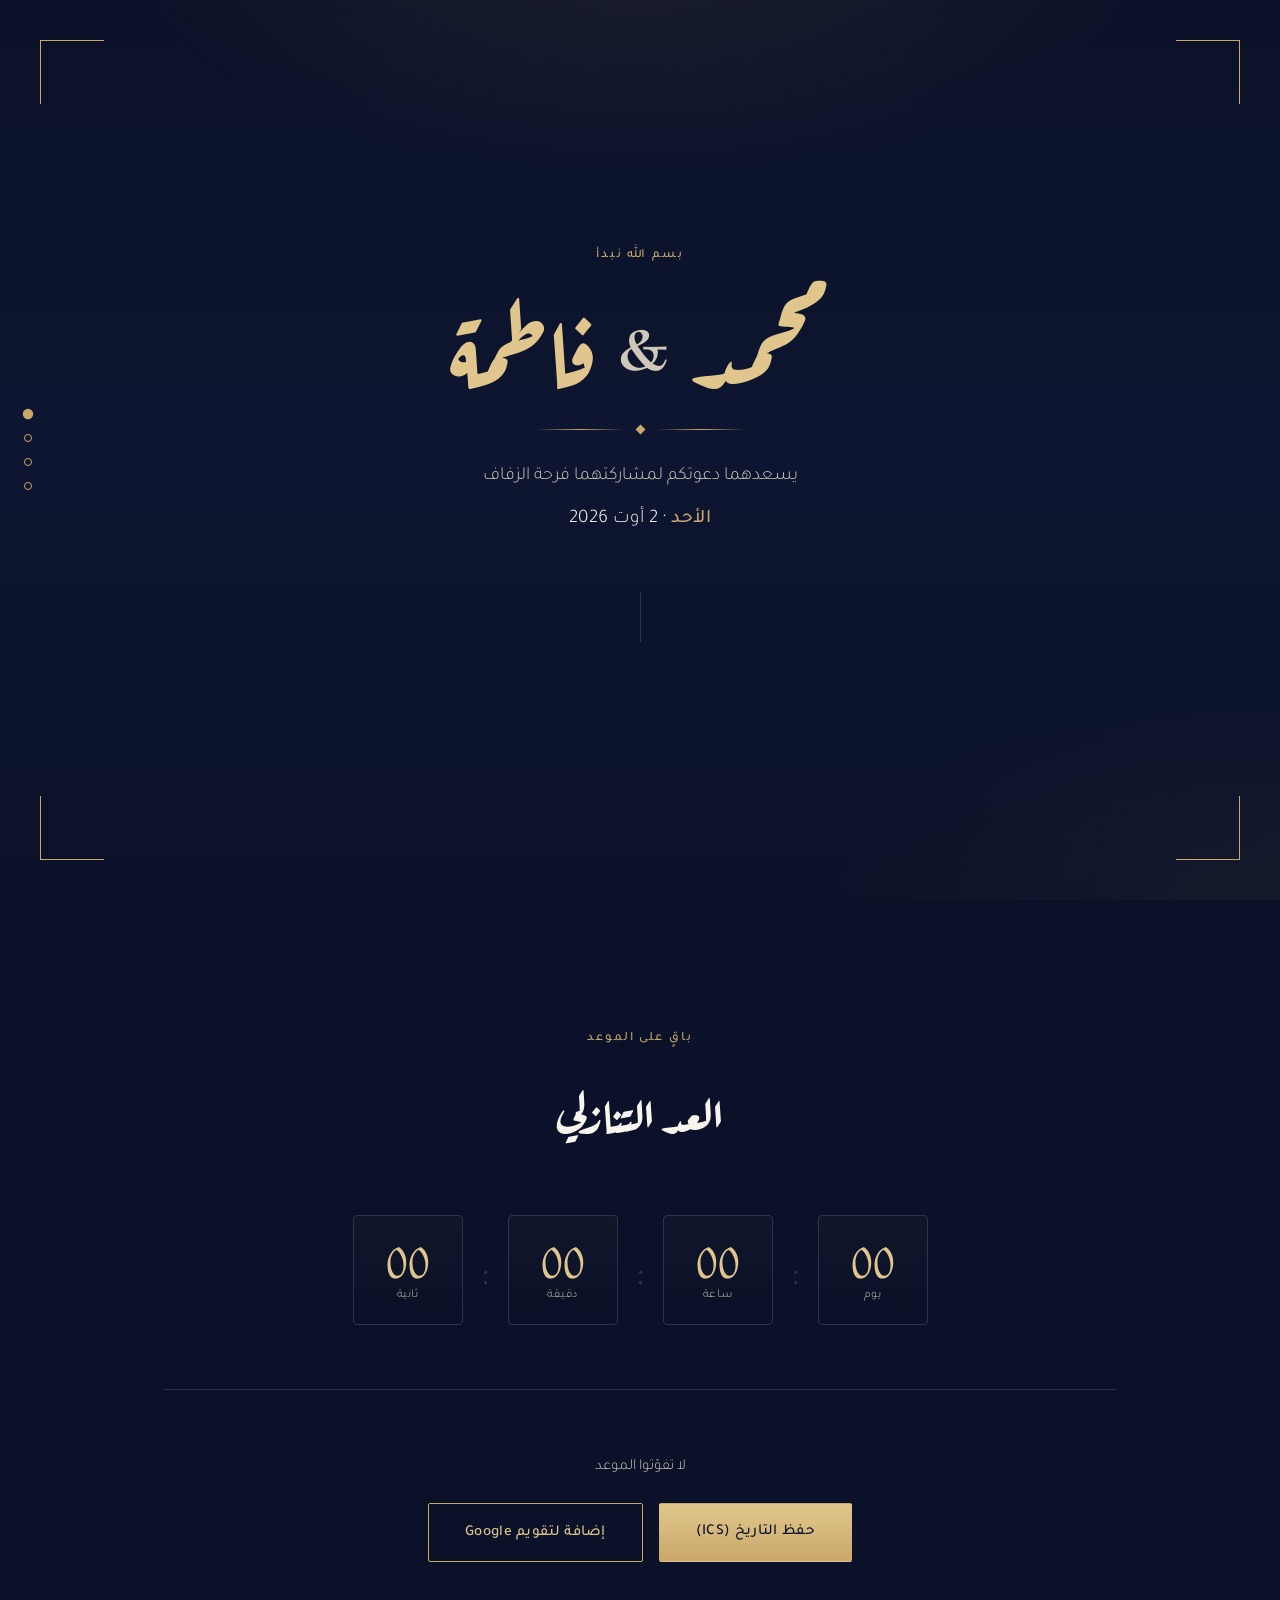
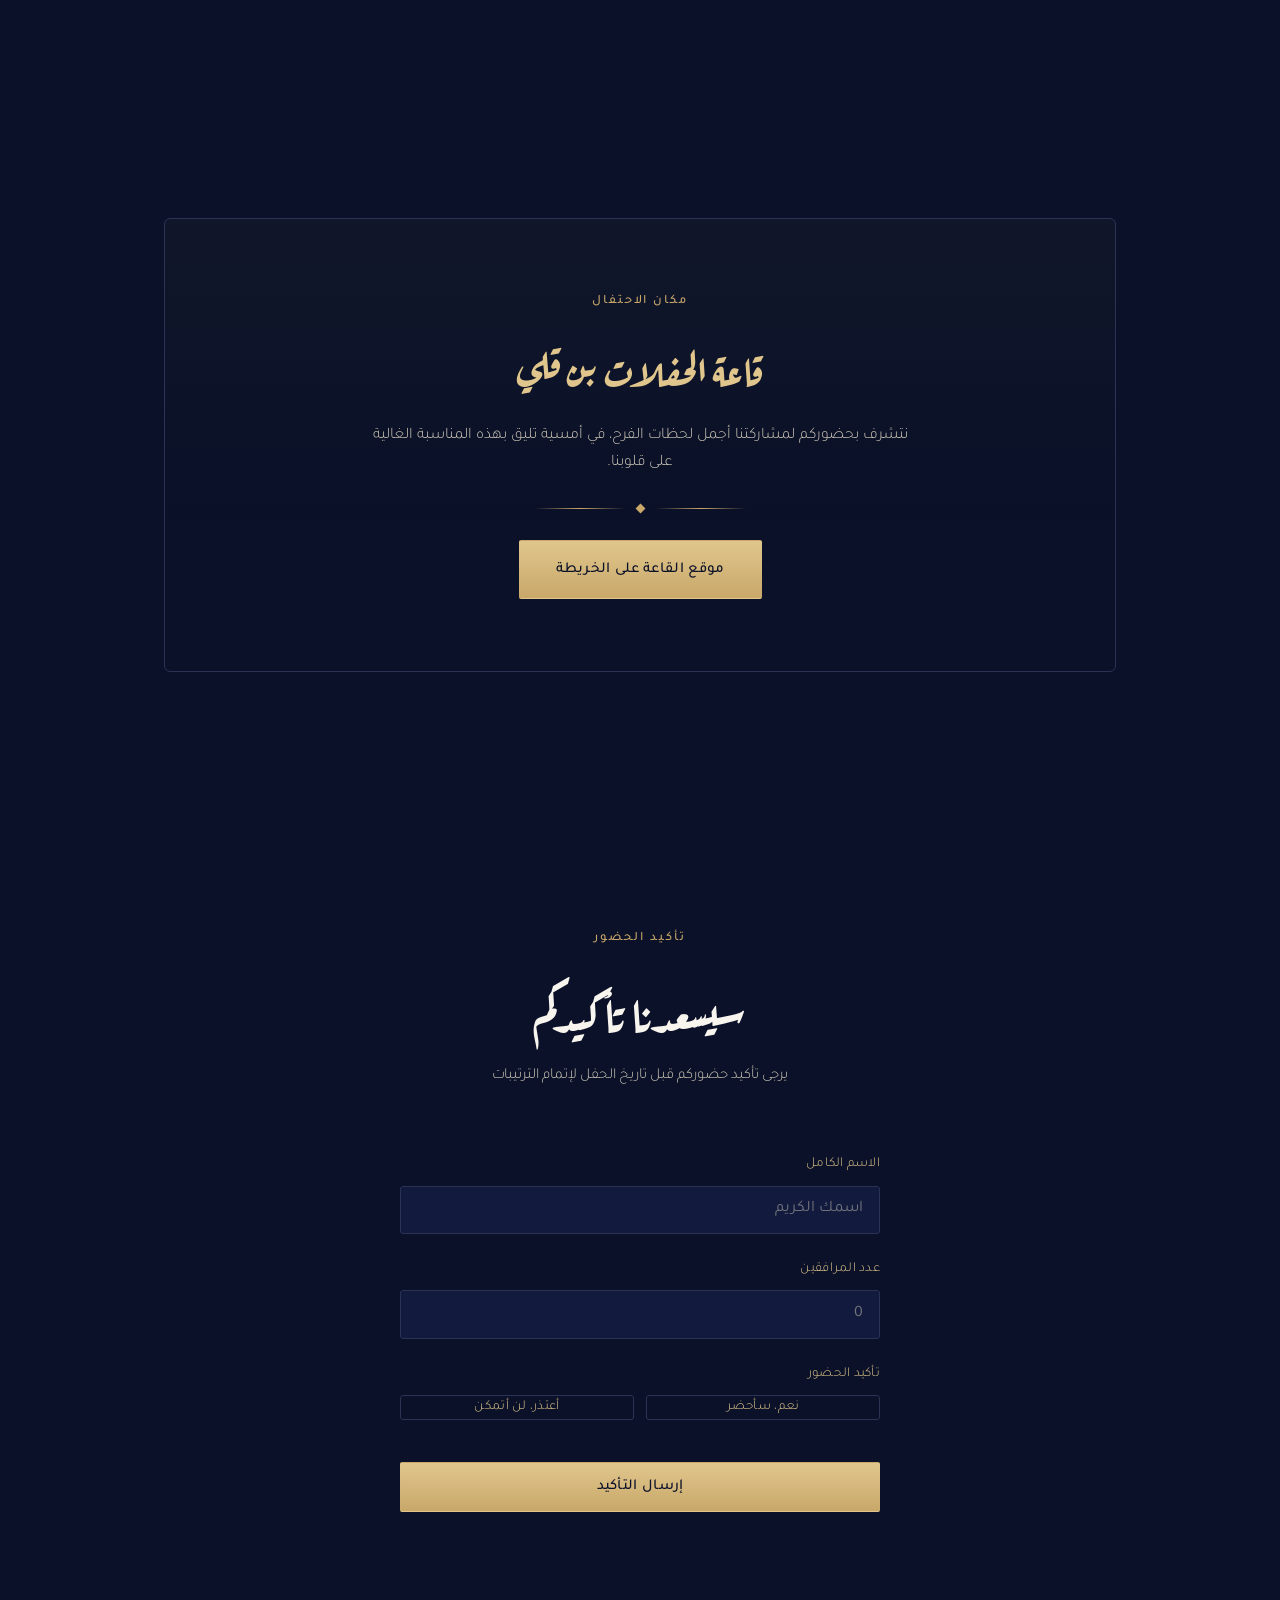
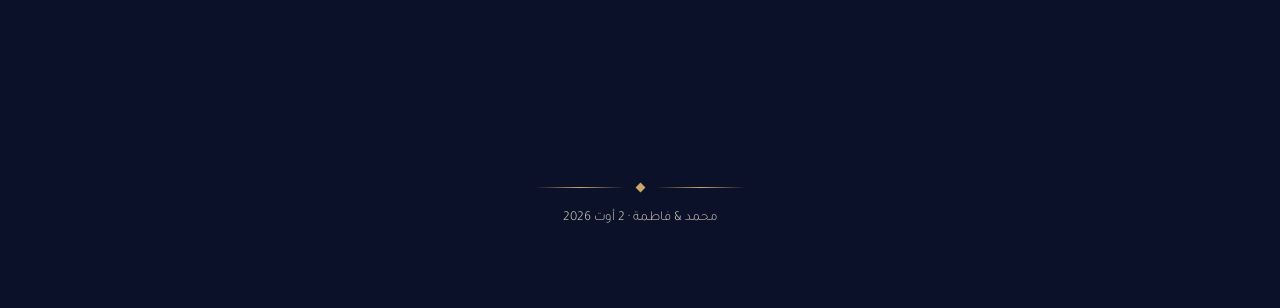
<file: index.html>
<!DOCTYPE html>
<html lang="ar" dir="rtl">
<head>
<meta charset="UTF-8">
<meta name="viewport" content="width=device-width, initial-scale=1.0">
<title>محمد و فاطمة | دعوة زفاف</title>
<meta name="description" content="دعوة حفل زفاف محمد و فاطمة - 2 أوت 2026 - قاعة الحفلات بن قلي">

<!-- Google Fonts: Display serif + clean sans body -->
<link rel="preconnect" href="https://fonts.googleapis.com">
<link rel="preconnect" href="https://fonts.gstatic.com" crossorigin>
<link href="https://fonts.googleapis.com/css2?family=Aref+Ruqaa:wght@400;700&family=Tajawal:wght@300;400;500;700&display=swap" rel="stylesheet">

<link rel="stylesheet" href="style.css">
</head>
<body>

<!-- Ambient background texture -->
<div class="bg-veil" aria-hidden="true"></div>

<!-- ================= NAV DOTS (section progress) ================= -->
<nav class="dot-nav" aria-label="التنقل بين الأقسام">
  <button class="dot active" data-target="hero" aria-label="الرئيسية"></button>
  <button class="dot" data-target="countdown" aria-label="العد التنازلي"></button>
  <button class="dot" data-target="venue" aria-label="القاعة"></button>
  <button class="dot" data-target="rsvp" aria-label="تأكيد الحضور"></button>
</nav>

<!-- ================= HERO ================= -->
<section id="hero" class="hero">
  <div class="hero-frame" aria-hidden="true">
    <span class="corner corner-tl"></span>
    <span class="corner corner-tr"></span>
    <span class="corner corner-bl"></span>
    <span class="corner corner-br"></span>
  </div>

  <div class="hero-inner">
    <p class="eyebrow reveal" data-delay="0">بسم الله نبدأ</p>

    <h1 class="hero-names reveal" data-delay="1">
      <span class="name">محمد</span>
      <span class="amp" aria-hidden="true">&</span>
      <span class="name">فاطمة</span>
    </h1>

    <div class="hero-divider reveal" data-delay="2" aria-hidden="true">
      <span class="line"></span>
      <span class="diamond"></span>
      <span class="line"></span>
    </div>

    <p class="hero-sub reveal" data-delay="3">يسعدهما دعوتكم لمشاركتهما فرحة الزفاف</p>

    <p class="hero-date reveal" data-delay="4">
      <span class="day">الأحد</span> · 2 أوت 2026
    </p>

    <a href="#countdown" class="scroll-cue reveal" data-delay="5" aria-label="انتقل للأسفل">
      <span class="scroll-cue-line"></span>
    </a>
  </div>
</section>

<!-- ================= COUNTDOWN ================= -->
<section id="countdown" class="section countdown-section">
  <div class="section-head reveal">
    <p class="eyebrow">باقٍ على الموعد</p>
    <h2 class="section-title">العد التنازلي</h2>
  </div>

  <div class="countdown-grid reveal" id="countdown-grid">
    <div class="count-box">
      <span class="count-num" id="cd-days">00</span>
      <span class="count-label">يوم</span>
    </div>
    <div class="count-sep" aria-hidden="true">:</div>
    <div class="count-box">
      <span class="count-num" id="cd-hours">00</span>
      <span class="count-label">ساعة</span>
    </div>
    <div class="count-sep" aria-hidden="true">:</div>
    <div class="count-box">
      <span class="count-num" id="cd-minutes">00</span>
      <span class="count-label">دقيقة</span>
    </div>
    <div class="count-sep" aria-hidden="true">:</div>
    <div class="count-box">
      <span class="count-num" id="cd-seconds">00</span>
      <span class="count-label">ثانية</span>
    </div>
  </div>

  <p class="countdown-passed reveal" id="countdown-passed" hidden>الفرحة بدأت — بانتظاركم 🌙</p>

  <div class="save-date reveal">
    <p class="save-date-text">لا تفوّتوا الموعد</p>
    <div class="save-date-actions">
      <button class="btn btn-gold" id="btn-ics">حفظ التاريخ (ICS)</button>
      <a class="btn btn-outline" id="btn-gcal" href="#" target="_blank" rel="noopener">إضافة لتقويم Google</a>
    </div>
  </div>
</section>

<!-- ================= VENUE ================= -->
<section id="venue" class="section venue-section">
  <div class="venue-card reveal">
    <p class="eyebrow">مكان الاحتفال</p>
    <h2 class="venue-name">قاعة الحفلات بن قلي</h2>
    <p class="venue-desc">نتشرف بحضوركم لمشاركتنا أجمل لحظات الفرح، في أمسية تليق بهذه المناسبة الغالية على قلوبنا.</p>

    <div class="venue-divider" aria-hidden="true">
      <span class="line"></span>
      <span class="diamond"></span>
      <span class="line"></span>
    </div>

    <a class="btn btn-gold" href="https://maps.app.goo.gl/QZKrBppcyYgTwopr8" target="_blank" rel="noopener">
      موقع القاعة على الخريطة
    </a>
  </div>
</section>

<!-- ================= RSVP ================= -->
<section id="rsvp" class="section rsvp-section">
  <div class="section-head reveal">
    <p class="eyebrow">تأكيد الحضور</p>
    <h2 class="section-title">سيسعدنا تأكيدكم</h2>
    <p class="section-note">يرجى تأكيد حضوركم قبل تاريخ الحفل لإتمام الترتيبات</p>
  </div>

  <form id="rsvp-form" class="rsvp-form reveal" novalidate>
    <div class="field">
      <label for="rsvp-name">الاسم الكامل</label>
      <input type="text" id="rsvp-name" name="name" required autocomplete="name" placeholder="اسمك الكريم">
    </div>

    <div class="field">
      <label for="rsvp-guests">عدد المرافقين</label>
      <input type="number" id="rsvp-guests" name="guests" min="0" max="20" required placeholder="0">
    </div>

    <fieldset class="field field-radio">
      <legend>تأكيد الحضور</legend>
      <div class="radio-row">
        <label class="radio-pill">
          <input type="radio" name="attendance" value="نعم" required>
          <span>نعم، سأحضر</span>
        </label>
        <label class="radio-pill">
          <input type="radio" name="attendance" value="لا" required>
          <span>أعتذر، لن أتمكن</span>
        </label>
      </div>
    </fieldset>

    <button type="submit" class="btn btn-gold btn-submit" id="rsvp-submit">
      <span class="btn-text">إرسال التأكيد</span>
      <span class="btn-spinner" aria-hidden="true"></span>
    </button>

    <p class="form-status" id="form-status" role="status" aria-live="polite"></p>
  </form>
</section>

<footer class="site-footer">
  <div class="footer-ornament" aria-hidden="true">
    <span class="line"></span>
    <span class="diamond"></span>
    <span class="line"></span>
  </div>
  <p>محمد &amp; فاطمة · 2 أوت 2026</p>
</footer>

<script src="script.js"></script>
</body>
</html>
</file>
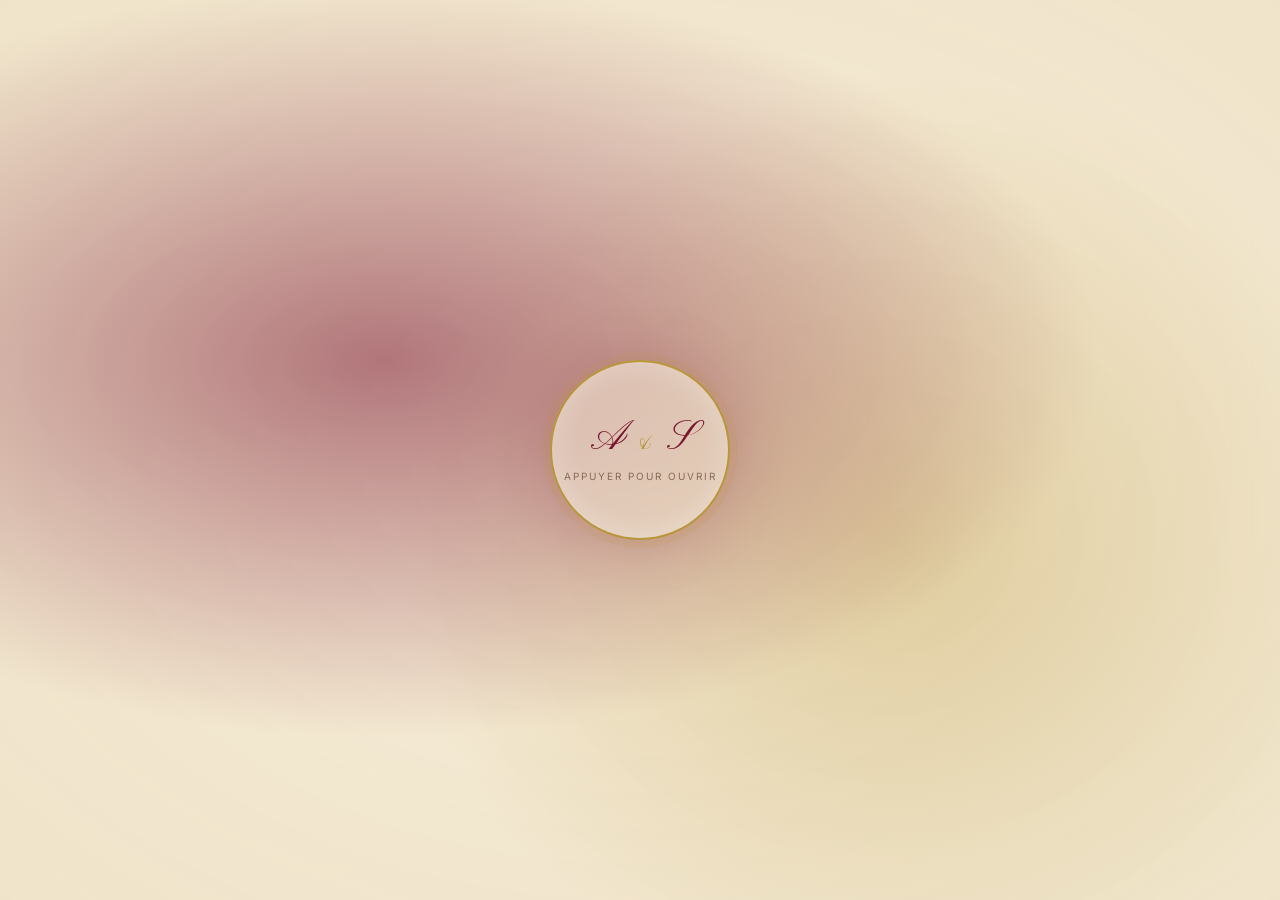
<file: ahmad-smara/index.html>
<!DOCTYPE html>
<html lang="fr">
<head>
  <meta charset="UTF-8">
  <meta name="viewport" content="width=device-width, initial-scale=1.0">
  <title>Ahmad & Samara — 16 Août 2026</title>
  <link rel="preconnect" href="https://fonts.googleapis.com">
  <link rel="preconnect" href="https://fonts.gstatic.com" crossorigin>
  <link href="https://fonts.googleapis.com/css2?family=Instrument+Serif:ital@0;1&family=Inter:wght@300;400;500&family=Pinyon+Script&display=swap" rel="stylesheet">
  <link rel="stylesheet" href="style.css">
</head>
<body>

  <!-- ═══════════════════════════════════════════
       SPLASH SCREEN
  ═══════════════════════════════════════════ -->
  <div id="splash">
    <div class="splash-blur"></div>
    <button id="splash-btn" aria-label="Ouvrir l'invitation">
      <div class="splash-monogram">A <span class="amp">&</span> S</div>
      <div class="splash-hint">Appuyer pour ouvrir</div>
    </button>
    <div class="curtain curtain-left"></div>
    <div class="curtain curtain-right"></div>
  </div>

  <!-- ═══════════════════════════════════════════
       MAIN CONTENT
  ═══════════════════════════════════════════ -->
  <main id="main-content" class="hidden">

    <!-- Animated background orbs -->
    <div class="bg-orbs" aria-hidden="true">
      <div class="orb orb-1"></div>
      <div class="orb orb-2"></div>
      <div class="orb orb-3"></div>
      <div class="orb orb-4"></div>
    </div>

    <!-- ── SECTION 1: HERO ── -->
    <section class="section hero-section">
      <div class="hero-inner">
        <p class="hero-eyebrow">Wedding Day</p>
        <h1 class="hero-names">
          <span class="name-mixed"><span class="script-letter">A</span>hmad</span>
          <span class="hero-ampersand">&amp;</span>
          <span class="name-mixed"><span class="script-letter">S</span>amara</span>
        </h1>
        <p class="hero-subtitle">sont heureux de vous inviter à célébrer</p>
        <p class="hero-tagline">are getting married</p>

        <div class="ring-parallax" id="ring-parallax" aria-hidden="true">
          <svg viewBox="0 0 120 120" xmlns="http://www.w3.org/2000/svg">
            <circle cx="60" cy="60" r="52" fill="none" stroke="#C9A86A" stroke-width="3"/>
            <circle cx="60" cy="60" r="44" fill="none" stroke="#C9A86A" stroke-width="0.8" stroke-dasharray="4 6"/>
            <circle cx="60" cy="60" r="36" fill="none" stroke="#C9A86A" stroke-width="1.5"/>
            <circle cx="60" cy="35" r="8" fill="#C9A86A" opacity="0.9"/>
            <path d="M56 35 Q60 28 64 35" fill="none" stroke="#8B6914" stroke-width="1.5"/>
            <circle cx="60" cy="27" r="3" fill="#C9A86A"/>
            <circle cx="60" cy="60" r="4" fill="#C9A86A" opacity="0.3"/>
          </svg>
        </div>
      </div>
    </section>

    <!-- ── SECTION 2: INVITATION CARD ── -->
    <section class="section invite-section">
      <div class="invite-card">
        <div class="invite-ornament top"></div>
        <p class="invite-eyebrow">
          <span class="script-letter">I</span>nvitation
        </p>
        <h2 class="invite-title">
          <span class="script-letter">C</span>hers <span class="script-letter">A</span>mis <span class="invite-serif">&amp; Famille</span>
        </h2>
        <div class="invite-divider"><span>✦</span></div>
        <p class="invite-body">
          C'est avec une joie immense et un cœur rempli de bonheur que nous vous convions à partager avec nous ce moment unique et inoubliable. Votre présence illuminera ce jour exceptionnel et le rendra encore plus précieux à nos yeux. Nous serions profondément honorés de vous voir à nos côtés pour célébrer l'amour et l'union.
        </p>
        <div class="invite-ornament bottom"></div>
      </div>
    </section>

    <!-- ── SECTION 3: DATE — CALENDAR ── -->
    <section class="section calendar-section">
      <div class="section-label">La Date</div>
      <h2 class="section-title"><span class="script-letter">A</span>oût <span class="serif-part">2026</span></h2>
      <div class="calendar-wrapper">
        <div class="calendar-header">
          <span>Lun</span><span>Mar</span><span>Mer</span><span>Jeu</span><span>Ven</span><span>Sam</span><span>Dim</span>
        </div>
        <div class="calendar-grid">
          <!-- Aug 2026: starts Saturday (index 5) -->
          <div class="cal-empty"></div><div class="cal-empty"></div><div class="cal-empty"></div><div class="cal-empty"></div><div class="cal-empty"></div>
          <div class="cal-day">1</div><div class="cal-day">2</div>
          <div class="cal-day">3</div><div class="cal-day">4</div><div class="cal-day">5</div><div class="cal-day">6</div><div class="cal-day">7</div><div class="cal-day">8</div><div class="cal-day">9</div>
          <div class="cal-day">10</div><div class="cal-day">11</div><div class="cal-day">12</div><div class="cal-day">13</div><div class="cal-day">14</div><div class="cal-day">15</div>
          <div class="cal-day wedding-day" id="wedding-day-cell">
            <span class="day-num">16</span>
            <div class="wax-seal" aria-label="Jour du mariage">
              <svg viewBox="0 0 60 60" xmlns="http://www.w3.org/2000/svg">
                <circle cx="30" cy="30" r="28" fill="#8B1A2A"/>
                <circle cx="30" cy="30" r="24" fill="none" stroke="#C9A86A" stroke-width="1" stroke-dasharray="3 4"/>
                <circle cx="30" cy="30" r="19" fill="#7A1525"/>
                <text x="30" y="27" text-anchor="middle" font-family="Pinyon Script, serif" font-size="11" fill="#C9A86A">A&amp;S</text>
                <text x="30" y="38" text-anchor="middle" font-family="Inter, sans-serif" font-size="5" fill="#C9A86A" letter-spacing="1">2026</text>
                <path d="M14 30 Q12 26 14 22 Q16 18 18 22 Q20 18 22 22 Q24 18 26 22" fill="none" stroke="#C9A86A" stroke-width="0.6" opacity="0.5"/>
              </svg>
            </div>
          </div>
          <div class="cal-day">17</div><div class="cal-day">18</div><div class="cal-day">19</div><div class="cal-day">20</div><div class="cal-day">21</div><div class="cal-day">22</div><div class="cal-day">23</div>
          <div class="cal-day">24</div><div class="cal-day">25</div><div class="cal-day">26</div><div class="cal-day">27</div><div class="cal-day">28</div><div class="cal-day">29</div><div class="cal-day">30</div>
          <div class="cal-day">31</div>
        </div>
      </div>
    </section>

    <!-- ── SECTION 4: COUNTDOWN ── -->
    <section class="section countdown-section">
      <div class="countdown-wrapper">
        <div class="countdown-unit" id="cd-days">
          <div class="countdown-track">
            <div class="countdown-slide active" data-val="0">0</div>
          </div>
          <div class="countdown-label">Jours</div>
        </div>
        <div class="countdown-sep">:</div>
        <div class="countdown-unit" id="cd-hours">
          <div class="countdown-track">
            <div class="countdown-slide active" data-val="0">0</div>
          </div>
          <div class="countdown-label">Heures</div>
        </div>
        <div class="countdown-sep">:</div>
        <div class="countdown-unit" id="cd-minutes">
          <div class="countdown-track">
            <div class="countdown-slide active" data-val="0">0</div>
          </div>
          <div class="countdown-label">Minutes</div>
        </div>
        <div class="countdown-sep">:</div>
        <div class="countdown-unit" id="cd-seconds">
          <div class="countdown-track">
            <div class="countdown-slide active" data-val="0">0</div>
          </div>
          <div class="countdown-label">Secondes</div>
        </div>
      </div>
    </section>

    <!-- ── SECTION 5: PROGRAMME ── -->
    <section class="section programme-section">
      <div class="section-label">Le Déroulé</div>
      <h2 class="section-title">
        <span class="script-letter">P</span>rogramme <span class="serif-part">de</span><br>
        <span class="script-letter">l'É</span>vénement
      </h2>

      <div class="programme-card">
        <div class="timeline">
          <div class="timeline-item">
            <div class="tl-time">17h30</div>
            <div class="tl-dot"></div>
            <div class="tl-content">Cortège de mariage</div>
          </div>
          <div class="timeline-item">
            <div class="tl-time">18h00</div>
            <div class="tl-dot"></div>
            <div class="tl-content">Réception</div>
          </div>
          <div class="timeline-item">
            <div class="tl-time">19h00</div>
            <div class="tl-dot"></div>
            <div class="tl-content">Dîner</div>
          </div>
          <div class="timeline-item">
            <div class="tl-time">21h00</div>
            <div class="tl-dot"></div>
            <div class="tl-content">Soirée</div>
          </div>
        </div>
      </div>
    </section>

    <!-- ── SECTION 6: DÉTAILS ── -->
    <section class="section details-section">
      <div class="section-label">À Savoir</div>
      <h2 class="section-title">
        <span class="script-letter">D</span>étails <span class="serif-part">de</span><br>
        <span class="script-letter">l'É</span>vénement
      </h2>
      <div class="details-list">
        <div class="detail-item">
          <div class="detail-dot"></div>
          <div class="detail-card">
            <span class="detail-icon">ⓘ</span>
            Veuillez arriver à l'heure
          </div>
        </div>
        <div class="detail-item">
          <div class="detail-dot"></div>
          <div class="detail-card">
            <span class="detail-icon">ⓘ</span>
            Confirmation de présence requise
          </div>
        </div>
        <div class="detail-item">
          <div class="detail-dot"></div>
          <div class="detail-card">
            <span class="detail-icon">ⓘ</span>
            Photos interdites pendant la cérémonie
          </div>
        </div>
        <div class="detail-item">
          <div class="detail-dot"></div>
          <div class="detail-card">
            <span class="detail-icon">ⓘ</span>
            Tenue de soirée exigée
          </div>
        </div>
      </div>
    </section>

    <!-- ── SECTION 7: LOCATION ── -->
    <section class="section location-section">
      <div class="section-label">Le Lieu</div>
      <h2 class="section-title">
        <span class="script-letter">S</span>alle <span class="serif-part">Benkoli</span>
      </h2>
      <p class="location-address">Salle des Fêtes Benkoli — Annaba, Algérie</p>
      <div class="map-frame">
        <iframe
          src="https://maps.google.com/maps?q=Salle+des+Fetes+Benkoli+Annaba&output=embed"
          width="100%" height="300" style="border:0;" allowfullscreen
          loading="lazy" referrerpolicy="no-referrer-when-downgrade"
          title="Localisation — Salle Benkoli">
        </iframe>
      </div>
      <a href="https://maps.app.goo.gl/QZKrBppcyYgTwopr8" target="_blank" rel="noopener" class="btn-map">
        Voir dans Google Maps
      </a>
    </section>

    <!-- ── SECTION 8: THANK YOU (GLOVE CARD) ── -->
    <section class="section thankyou-section">
      <div class="glove-scene">
        <div class="glove-hand" aria-hidden="true">
          <!-- CSS-drawn glove hand -->
          <div class="glove-palm">
            <div class="glove-thumb"></div>
            <div class="glove-fingers">
              <div class="glove-finger f1"></div>
              <div class="glove-finger f2"></div>
              <div class="glove-finger f3"></div>
              <div class="glove-finger f4"></div>
            </div>
          </div>
        </div>
        <div class="thankyou-card">
          <div class="thankyou-ornament"></div>
          <h2 class="thankyou-title">
            <span class="script-letter">M</span>erci
          </h2>
          <div class="thankyou-divider">✦ ✦ ✦</div>
          <p class="thankyou-body">
            Votre présence à nos côtés en ce jour si précieux est le plus beau des cadeaux. Merci de partager avec nous ce moment unique, rempli d'amour et de bonheur. Votre soutien et votre affection comptent énormément pour nous.
          </p>
          <p class="thankyou-sign">
            <span class="script-letter">A</span>hmad <span class="serif-part">&amp;</span> <span class="script-letter">S</span>amara
          </p>
        </div>
      </div>
    </section>

    <!-- ── SECTION 9: RSVP ── -->
    <section class="section rsvp-section" id="rsvp">
      <div class="section-label">Réponse</div>
      <h2 class="section-title rsvp-big">
        <span class="script-letter">S</span>erez-vous<br>
        <span class="serif-part">des nôtres ?</span>
      </h2>
      <p class="rsvp-sub">Nous serions profondément honorés de vous compter parmi nous. Merci de confirmer votre présence.</p>

      <form id="rsvp-form" class="rsvp-form" novalidate>
        <div class="form-group">
          <label for="rsvp-name">Nom complet</label>
          <input type="text" id="rsvp-name" name="name" placeholder="Votre nom" required>
        </div>
        <div class="form-group">
          <label for="rsvp-attendance">Présence</label>
          <select id="rsvp-attendance" name="attendance" required>
            <option value="" disabled selected>Sélectionner…</option>
            <option value="yes">Je serai présent(e) avec plaisir</option>
            <option value="no">Je ne pourrai malheureusement pas venir</option>
          </select>
        </div>
        <div class="form-group">
          <label for="rsvp-guests">Nombre d'invités</label>
          <input type="number" id="rsvp-guests" name="guests" min="1" max="10" value="1">
        </div>
        <button type="submit" class="btn-rsvp">
          Envoyer ma réponse
        </button>
        <div id="rsvp-success" class="rsvp-success hidden">
          Merci ! Votre réponse a bien été enregistrée. ✦
        </div>
      </form>
    </section>

    <!-- ── FOOTER ── -->
    <footer class="site-footer">
      <p class="footer-names"><span class="script-letter">A</span>hmad <span class="amp-small">&amp;</span> <span class="script-letter">S</span>amara</p>
      <p class="footer-date">16 · 08 · 2026</p>
    </footer>

  </main><!-- end #main-content -->

  <!-- ═══════════════════════════════════════════
       LIQUID GLASS NAVBAR
  ═══════════════════════════════════════════ -->
  <nav class="liquid-nav hidden" id="liquid-nav" aria-label="Navigation principale">
    <button class="nav-item" id="nav-congrats" aria-label="Félicitations">
      <span class="nav-icon">💌</span>
      <span class="nav-label">Vœux</span>
    </button>
    <button class="nav-item" id="nav-calendar" aria-label="Ajouter au calendrier">
      <span class="nav-icon">📅</span>
      <span class="nav-label">Agenda</span>
    </button>
    <button class="nav-item" id="nav-contact" aria-label="Contacter">
      <span class="nav-icon">📞</span>
      <span class="nav-label">Contact</span>
    </button>
    <button class="nav-item" id="nav-location" aria-label="Localisation">
      <span class="nav-icon">📍</span>
      <span class="nav-label">Lieu</span>
    </button>
  </nav>

  <!-- ═══════════════════════════════════════════
       MODALS
  ═══════════════════════════════════════════ -->

  <!-- Congratulations modal -->
  <div id="modal-congrats" class="modal-overlay hidden" role="dialog" aria-modal="true" aria-label="Envoyer vos vœux">
    <div class="modal-box">
      <button class="modal-close" aria-label="Fermer">✕</button>
      <h3 class="modal-title">
        <span class="script-letter">F</span>élicitations
      </h3>
      <div class="modal-divider">✦</div>
      <p class="modal-sub">Partagez un mot doux pour les mariés</p>
      <textarea id="congrats-text" class="modal-textarea" placeholder="Vos plus sincères félicitations…" rows="4"></textarea>
      <input type="text" id="congrats-name" class="modal-input" placeholder="Votre prénom">
      <button class="btn-modal-send" id="send-congrats">Envoyer ✦</button>
      <div id="congrats-sent" class="modal-sent hidden">Merci pour vos vœux ! 💛</div>
    </div>
  </div>

  <!-- Contact modal -->
  <div id="modal-contact" class="modal-overlay hidden" role="dialog" aria-modal="true" aria-label="Contact">
    <div class="modal-box">
      <button class="modal-close" aria-label="Fermer">✕</button>
      <h3 class="modal-title">
        <span class="script-letter">C</span>ontact
      </h3>
      <div class="modal-divider">✦</div>
      <p class="modal-sub">Pour toute question, n'hésitez pas à nous contacter</p>
      <a href="tel:0774843099" class="contact-btn">
        <span>📞</span> 0774 843 099
      </a>
      <a href="https://maps.app.goo.gl/QZKrBppcyYgTwopr8" target="_blank" rel="noopener" class="contact-btn">
        <span>📍</span> Salle Benkoli — Annaba
      </a>
    </div>
  </div>

  <!-- Particles canvas -->
  <canvas id="particles-canvas" aria-hidden="true"></canvas>

  <script src="script.js"></script>
</body>
</html>
</file>
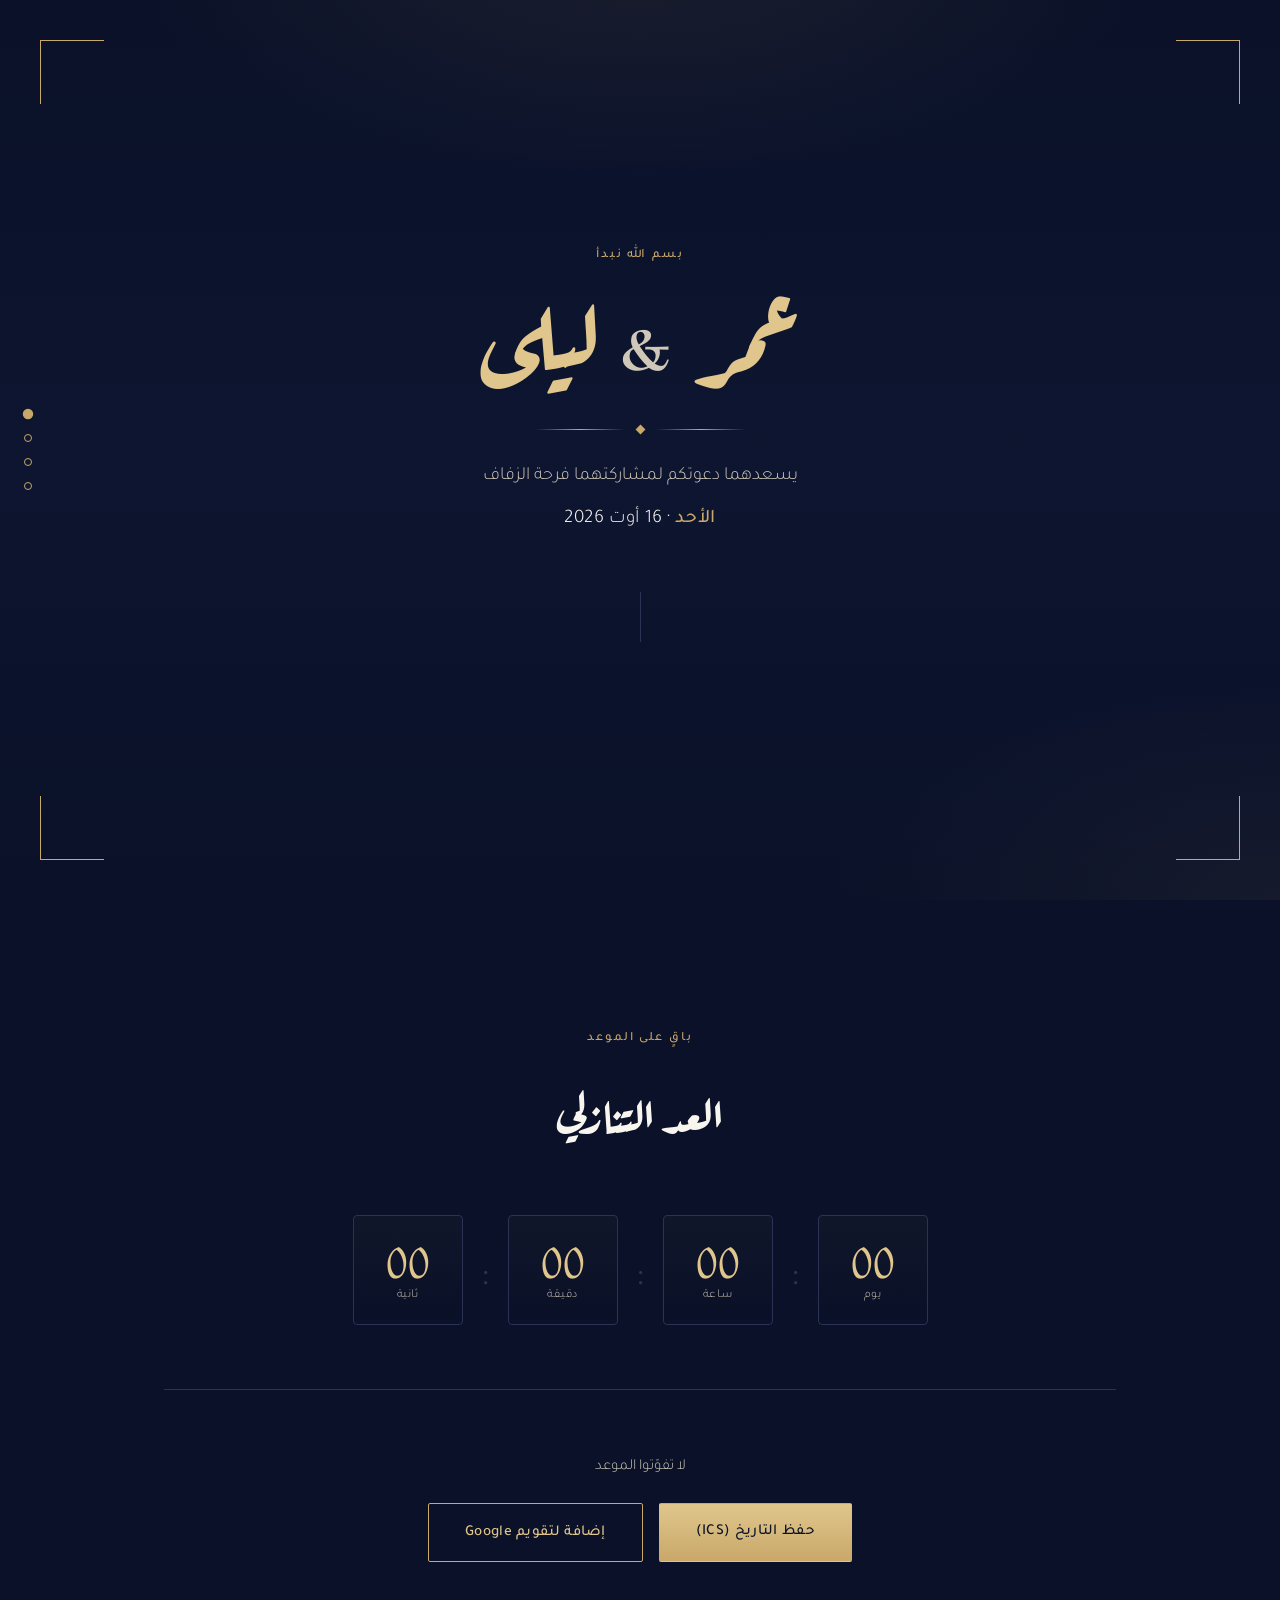
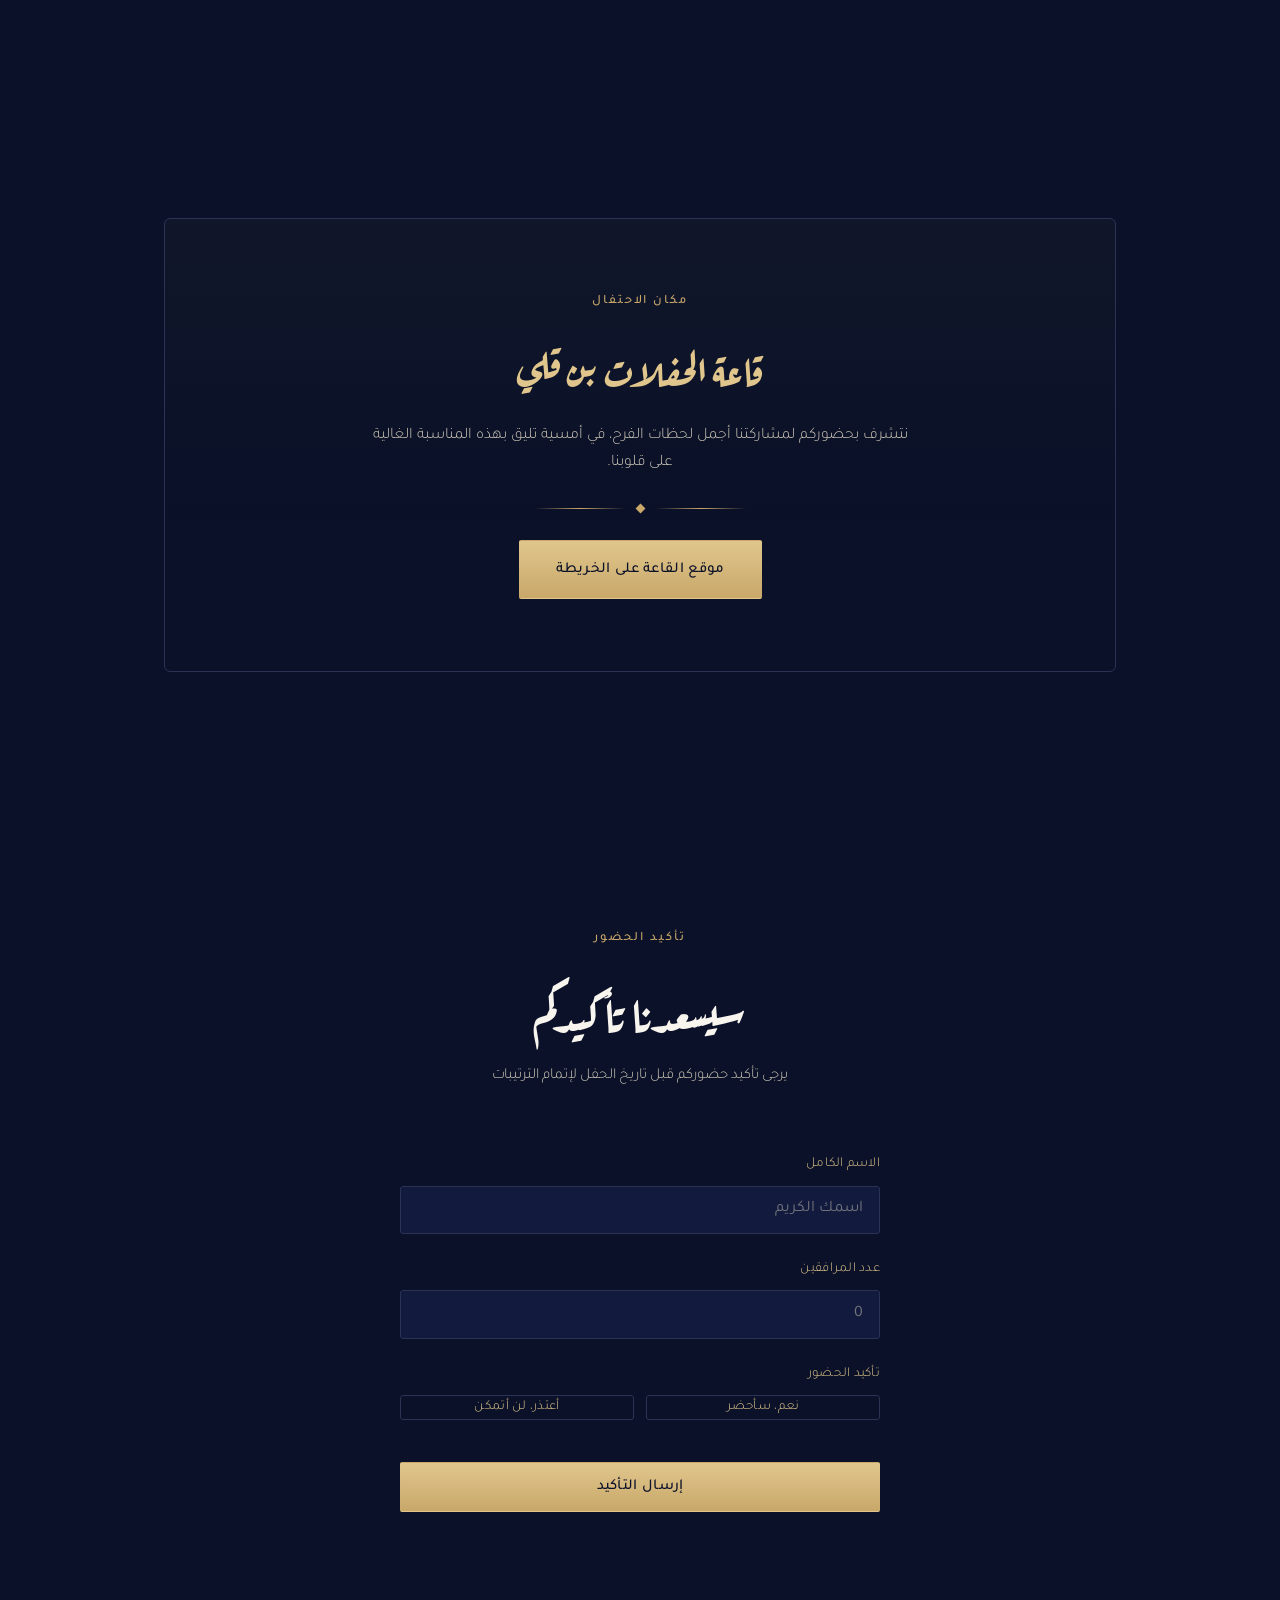
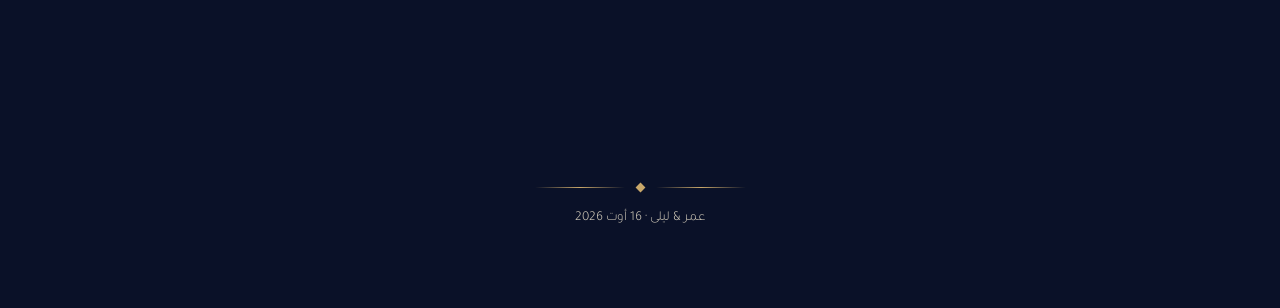
<file: omar-leila/index.html>
<!DOCTYPE html>
<html lang="ar" dir="rtl">
<head>
<meta charset="UTF-8">
<meta name="viewport" content="width=device-width, initial-scale=1.0">
<title>عمر و ليلى | دعوة زفاف</title>
<meta name="description" content="دعوة حفل زفاف عمر و ليلى - 16 أوت 2026 - قاعة الحفلات بن قلي">

<!-- Google Fonts: Display serif + clean sans body -->
<link rel="preconnect" href="https://fonts.googleapis.com">
<link rel="preconnect" href="https://fonts.gstatic.com" crossorigin>
<link href="https://fonts.googleapis.com/css2?family=Aref+Ruqaa:wght@400;700&family=Tajawal:wght@300;400;500;700&display=swap" rel="stylesheet">

<link rel="stylesheet" href="style.css">
</head>
<body>

<!-- Ambient background texture -->
<div class="bg-veil" aria-hidden="true"></div>

<!-- ================= NAV DOTS (section progress) ================= -->
<nav class="dot-nav" aria-label="التنقل بين الأقسام">
  <button class="dot active" data-target="hero" aria-label="الرئيسية"></button>
  <button class="dot" data-target="countdown" aria-label="العد التنازلي"></button>
  <button class="dot" data-target="venue" aria-label="القاعة"></button>
  <button class="dot" data-target="rsvp" aria-label="تأكيد الحضور"></button>
</nav>

<!-- ================= HERO ================= -->
<section id="hero" class="hero">
  <div class="hero-frame" aria-hidden="true">
    <span class="corner corner-tl"></span>
    <span class="corner corner-tr"></span>
    <span class="corner corner-bl"></span>
    <span class="corner corner-br"></span>
  </div>

  <div class="hero-inner">
    <p class="eyebrow reveal" data-delay="0">بسم الله نبدأ</p>

    <h1 class="hero-names reveal" data-delay="1">
      <span class="name">عمر</span>
      <span class="amp" aria-hidden="true">&</span>
      <span class="name">ليلى</span>
    </h1>

    <div class="hero-divider reveal" data-delay="2" aria-hidden="true">
      <span class="line"></span>
      <span class="diamond"></span>
      <span class="line"></span>
    </div>

    <p class="hero-sub reveal" data-delay="3">يسعدهما دعوتكم لمشاركتهما فرحة الزفاف</p>

    <p class="hero-date reveal" data-delay="4">
      <span class="day">الأحد</span> · 16 أوت 2026
    </p>

    <a href="#countdown" class="scroll-cue reveal" data-delay="5" aria-label="انتقل للأسفل">
      <span class="scroll-cue-line"></span>
    </a>
  </div>
</section>

<!-- ================= COUNTDOWN ================= -->
<section id="countdown" class="section countdown-section">
  <div class="section-head reveal">
    <p class="eyebrow">باقٍ على الموعد</p>
    <h2 class="section-title">العد التنازلي</h2>
  </div>

  <div class="countdown-grid reveal" id="countdown-grid">
    <div class="count-box">
      <span class="count-num" id="cd-days">00</span>
      <span class="count-label">يوم</span>
    </div>
    <div class="count-sep" aria-hidden="true">:</div>
    <div class="count-box">
      <span class="count-num" id="cd-hours">00</span>
      <span class="count-label">ساعة</span>
    </div>
    <div class="count-sep" aria-hidden="true">:</div>
    <div class="count-box">
      <span class="count-num" id="cd-minutes">00</span>
      <span class="count-label">دقيقة</span>
    </div>
    <div class="count-sep" aria-hidden="true">:</div>
    <div class="count-box">
      <span class="count-num" id="cd-seconds">00</span>
      <span class="count-label">ثانية</span>
    </div>
  </div>

  <p class="countdown-passed reveal" id="countdown-passed" hidden>الفرحة بدأت — بانتظاركم 🌙</p>

  <div class="save-date reveal">
    <p class="save-date-text">لا تفوّتوا الموعد</p>
    <div class="save-date-actions">
      <button class="btn btn-gold" id="btn-ics">حفظ التاريخ (ICS)</button>
      <a class="btn btn-outline" id="btn-gcal" href="#" target="_blank" rel="noopener">إضافة لتقويم Google</a>
    </div>
  </div>
</section>

<!-- ================= VENUE ================= -->
<section id="venue" class="section venue-section">
  <div class="venue-card reveal">
    <p class="eyebrow">مكان الاحتفال</p>
    <h2 class="venue-name">قاعة الحفلات بن قلي</h2>
    <p class="venue-desc">نتشرف بحضوركم لمشاركتنا أجمل لحظات الفرح، في أمسية تليق بهذه المناسبة الغالية على قلوبنا.</p>

    <div class="venue-divider" aria-hidden="true">
      <span class="line"></span>
      <span class="diamond"></span>
      <span class="line"></span>
    </div>

    <a class="btn btn-gold" href="https://maps.app.goo.gl/QZKrBppcyYgTwopr8" target="_blank" rel="noopener">
      موقع القاعة على الخريطة
    </a>
  </div>
</section>

<!-- ================= RSVP ================= -->
<section id="rsvp" class="section rsvp-section">
  <div class="section-head reveal">
    <p class="eyebrow">تأكيد الحضور</p>
    <h2 class="section-title">سيسعدنا تأكيدكم</h2>
    <p class="section-note">يرجى تأكيد حضوركم قبل تاريخ الحفل لإتمام الترتيبات</p>
  </div>

  <form id="rsvp-form" class="rsvp-form reveal" novalidate>
    <div class="field">
      <label for="rsvp-name">الاسم الكامل</label>
      <input type="text" id="rsvp-name" name="name" required autocomplete="name" placeholder="اسمك الكريم">
    </div>

    <div class="field">
      <label for="rsvp-guests">عدد المرافقين</label>
      <input type="number" id="rsvp-guests" name="guests" min="0" max="20" required placeholder="0">
    </div>

    <fieldset class="field field-radio">
      <legend>تأكيد الحضور</legend>
      <div class="radio-row">
        <label class="radio-pill">
          <input type="radio" name="attendance" value="نعم" required>
          <span>نعم، سأحضر</span>
        </label>
        <label class="radio-pill">
          <input type="radio" name="attendance" value="لا" required>
          <span>أعتذر، لن أتمكن</span>
        </label>
      </div>
    </fieldset>

    <button type="submit" class="btn btn-gold btn-submit" id="rsvp-submit">
      <span class="btn-text">إرسال التأكيد</span>
      <span class="btn-spinner" aria-hidden="true"></span>
    </button>

    <p class="form-status" id="form-status" role="status" aria-live="polite"></p>
  </form>
</section>

<footer class="site-footer">
  <div class="footer-ornament" aria-hidden="true">
    <span class="line"></span>
    <span class="diamond"></span>
    <span class="line"></span>
  </div>
  <p>عمر &amp; ليلى · 16 أوت 2026</p>
</footer>

<script src="script.js"></script>
</body>
</html>
</file>
<file: style.css>
/* =========================================================
   محمد & فاطمة — Wedding Invitation
   Design tokens: Midnight Blue / Champagne Gold / Cream
   ========================================================= */

:root {
  /* Color tokens */
  --c-midnight: #0A1128;
  --c-ink: #0D1530;
  --c-ink-soft: #121b3d;
  --c-hairline: #2A3354;
  --c-gold: #C9A86A;
  --c-gold-bright: #E0C68C;
  --c-cream: #F8F5EF;
  --c-cream-dim: #cfc8b8;

  /* Type */
  --f-display: 'Aref Ruqaa', serif;
  --f-body: 'Tajawal', sans-serif;

  /* Motion */
  --ease-soft: cubic-bezier(0.22, 1, 0.36, 1);
  --dur-slow: 1.1s;
  --dur-med: 0.7s;

  /* Spacing scale */
  --space-section: clamp(4rem, 10vw, 8rem);
}

* { box-sizing: border-box; }
html { scroll-behavior: smooth; }

@media (prefers-reduced-motion: reduce) {
  html { scroll-behavior: auto; }
  *, *::before, *::after {
    animation-duration: 0.01ms !important;
    animation-iteration-count: 1 !important;
    transition-duration: 0.01ms !important;
    scroll-behavior: auto !important;
  }
}

body {
  margin: 0;
  background: var(--c-midnight);
  color: var(--c-cream);
  font-family: var(--f-body);
  font-weight: 300;
  line-height: 1.7;
  overflow-x: hidden;
  position: relative;
}

/* Subtle ambient veil — gives depth without imagery */
.bg-veil {
  position: fixed;
  inset: 0;
  z-index: 0;
  pointer-events: none;
  background:
    radial-gradient(ellipse 70% 50% at 50% -10%, rgba(201,168,106,0.10), transparent 60%),
    radial-gradient(ellipse 60% 40% at 100% 100%, rgba(201,168,106,0.06), transparent 60%),
    linear-gradient(180deg, var(--c-midnight) 0%, var(--c-ink) 50%, var(--c-midnight) 100%);
}

section, footer, nav { position: relative; z-index: 1; }

h1, h2, h3 { font-family: var(--f-display); margin: 0; font-weight: 700; }

a { color: inherit; text-decoration: none; }

/* =========================================================
   Reveal-on-scroll system
   ========================================================= */
.reveal {
  opacity: 0;
  transform: translateY(28px);
  transition: opacity var(--dur-slow) var(--ease-soft),
              transform var(--dur-slow) var(--ease-soft);
}
.reveal.is-visible {
  opacity: 1;
  transform: translateY(0);
}
/* staggered delays for hero children */
.reveal[data-delay="0"] { transition-delay: 0.1s; }
.reveal[data-delay="1"] { transition-delay: 0.35s; }
.reveal[data-delay="2"] { transition-delay: 0.6s; }
.reveal[data-delay="3"] { transition-delay: 0.85s; }
.reveal[data-delay="4"] { transition-delay: 1.05s; }
.reveal[data-delay="5"] { transition-delay: 1.3s; }

/* =========================================================
   Dot navigation
   ========================================================= */
.dot-nav {
  position: fixed;
  top: 50%;
  left: 1.5rem;
  transform: translateY(-50%);
  z-index: 50;
  display: flex;
  flex-direction: column;
  gap: 1rem;
}
.dot {
  width: 8px;
  height: 8px;
  border-radius: 50%;
  border: 1px solid var(--c-gold);
  background: transparent;
  padding: 0;
  cursor: pointer;
  transition: background 0.4s var(--ease-soft), transform 0.4s var(--ease-soft);
}
.dot.active { background: var(--c-gold); transform: scale(1.3); }
@media (max-width: 768px) { .dot-nav { display: none; } }

/* =========================================================
   HERO
   ========================================================= */
.hero {
  min-height: 100vh;
  display: flex;
  align-items: center;
  justify-content: center;
  padding: 2rem 1.5rem;
  text-align: center;
}

.hero-frame {
  position: absolute;
  inset: clamp(1rem, 4vw, 2.5rem);
  pointer-events: none;
}
.corner {
  position: absolute;
  width: clamp(40px, 8vw, 64px);
  height: clamp(40px, 8vw, 64px);
  border: 1px solid var(--c-gold);
  opacity: 0;
  animation: corner-draw 1.4s var(--ease-soft) forwards;
}
.corner-tl { top: 0; right: 0; border-bottom: none; border-left: none; animation-delay: 0.2s; }
.corner-tr { top: 0; left: 0; border-bottom: none; border-right: none; animation-delay: 0.4s; }
.corner-bl { bottom: 0; right: 0; border-top: none; border-left: none; animation-delay: 0.6s; }
.corner-br { bottom: 0; left: 0; border-top: none; border-right: none; animation-delay: 0.8s; }

@keyframes corner-draw {
  from { opacity: 0; transform: scale(0.85); }
  to   { opacity: 1; transform: scale(1); }
}

.hero-inner { max-width: 720px; }

.eyebrow {
  font-family: var(--f-body);
  font-size: 0.8rem;
  letter-spacing: 0.15em;
  color: var(--c-gold);
  text-transform: uppercase;
  margin: 0 0 1.25rem;
  font-weight: 500;
}

.hero-names {
  font-size: clamp(2.8rem, 10vw, 6rem);
  display: flex;
  align-items: center;
  justify-content: center;
  gap: clamp(0.75rem, 3vw, 1.5rem);
  color: var(--c-cream);
  line-height: 1.15;
  flex-wrap: wrap;
}
.hero-names .name { color: var(--c-gold-bright); }
.hero-names .amp {
  font-family: var(--f-display);
  font-size: 0.6em;
  color: var(--c-cream-dim);
}

.hero-divider, .venue-divider, .footer-ornament {
  display: flex;
  align-items: center;
  justify-content: center;
  gap: 0.75rem;
  margin: 1.75rem 0;
}
.hero-divider .line, .venue-divider .line, .footer-ornament .line {
  width: clamp(40px, 12vw, 90px);
  height: 1px;
  background: linear-gradient(90deg, transparent, var(--c-gold), transparent);
}
.hero-divider .diamond, .venue-divider .diamond, .footer-ornament .diamond {
  width: 7px; height: 7px;
  background: var(--c-gold);
  transform: rotate(45deg);
  flex-shrink: 0;
}

.hero-sub {
  font-size: clamp(1rem, 2vw, 1.15rem);
  color: var(--c-cream-dim);
  margin: 0 0 0.5rem;
  font-weight: 300;
}

.hero-date {
  font-size: clamp(1rem, 2vw, 1.2rem);
  color: var(--c-cream);
  letter-spacing: 0.03em;
  margin: 0.75rem 0 0;
}
.hero-date .day { color: var(--c-gold); font-weight: 500; }

.scroll-cue {
  display: inline-flex;
  margin-top: 3.5rem;
  width: 1px;
  height: 50px;
  position: relative;
  overflow: hidden;
}
.scroll-cue-line {
  position: absolute;
  inset: 0;
  background: var(--c-hairline);
}
.scroll-cue-line::after {
  content: '';
  position: absolute;
  top: -100%;
  left: 0; right: 0;
  height: 100%;
  background: var(--c-gold);
  animation: scroll-flow 2.2s ease-in-out infinite;
}
@keyframes scroll-flow {
  0% { top: -100%; }
  60% { top: 100%; }
  100% { top: 100%; }
}

/* =========================================================
   SECTION shared
   ========================================================= */
.section {
  padding: var(--space-section) 1.5rem;
  max-width: 1000px;
  margin: 0 auto;
  text-align: center;
}
.section-head { margin-bottom: clamp(2.5rem, 6vw, 4rem); }
.section-title {
  font-size: clamp(2rem, 5vw, 3rem);
  color: var(--c-cream);
  margin-top: 0.5rem;
}
.section-note {
  color: var(--c-cream-dim);
  font-size: 0.95rem;
  margin-top: 0.75rem;
}

/* =========================================================
   COUNTDOWN
   ========================================================= */
.countdown-grid {
  display: flex;
  align-items: center;
  justify-content: center;
  gap: clamp(0.5rem, 2vw, 1.25rem);
  flex-wrap: wrap;
}
.count-box {
  display: flex;
  flex-direction: column;
  align-items: center;
  justify-content: center;
  width: clamp(70px, 18vw, 110px);
  aspect-ratio: 1;
  border: 1px solid var(--c-hairline);
  border-radius: 4px;
  background: linear-gradient(180deg, rgba(201,168,106,0.04), transparent);
  transition: border-color 0.5s var(--ease-soft);
}
.count-box:hover { border-color: var(--c-gold); }
.count-num {
  font-family: var(--f-display);
  font-size: clamp(1.8rem, 5vw, 2.75rem);
  color: var(--c-gold-bright);
  font-variant-numeric: tabular-nums;
  line-height: 1;
}
.count-label {
  font-size: 0.75rem;
  color: var(--c-cream-dim);
  margin-top: 0.4rem;
  letter-spacing: 0.05em;
}
.count-sep {
  font-family: var(--f-display);
  color: var(--c-hairline);
  font-size: clamp(1.2rem, 3vw, 1.8rem);
}
@media (max-width: 480px) {
  .count-sep { display: none; }
  .countdown-grid { gap: 0.6rem; }
}

.countdown-passed {
  font-family: var(--f-display);
  font-size: 1.5rem;
  color: var(--c-gold);
}

.save-date {
  margin-top: clamp(2.5rem, 6vw, 4rem);
  padding-top: clamp(2rem, 5vw, 3rem);
  border-top: 1px solid var(--c-hairline);
}
.save-date-text {
  color: var(--c-cream-dim);
  margin-bottom: 1.5rem;
  font-size: 0.95rem;
}
.save-date-actions {
  display: flex;
  gap: 1rem;
  justify-content: center;
  flex-wrap: wrap;
}

/* =========================================================
   BUTTONS
   ========================================================= */
.btn {
  display: inline-flex;
  align-items: center;
  justify-content: center;
  gap: 0.5rem;
  padding: 0.95rem 2.25rem;
  border-radius: 2px;
  font-family: var(--f-body);
  font-size: 0.95rem;
  font-weight: 500;
  letter-spacing: 0.02em;
  cursor: pointer;
  border: 1px solid transparent;
  transition: transform 0.45s var(--ease-soft), box-shadow 0.45s var(--ease-soft),
              background 0.45s var(--ease-soft), color 0.45s var(--ease-soft);
  -webkit-tap-highlight-color: transparent;
}
.btn-gold {
  background: linear-gradient(180deg, var(--c-gold-bright), var(--c-gold));
  color: var(--c-midnight);
}
.btn-gold:hover {
  transform: translateY(-2px);
  box-shadow: 0 10px 30px -8px rgba(201,168,106,0.55);
}
.btn-outline {
  background: transparent;
  border-color: var(--c-gold);
  color: var(--c-gold-bright);
}
.btn-outline:hover {
  background: rgba(201,168,106,0.08);
  transform: translateY(-2px);
}
.btn:focus-visible {
  outline: 2px solid var(--c-gold-bright);
  outline-offset: 3px;
}

/* =========================================================
   VENUE
   ========================================================= */
.venue-card {
  border: 1px solid var(--c-hairline);
  padding: clamp(2.5rem, 7vw, 4.5rem) clamp(1.5rem, 5vw, 3.5rem);
  border-radius: 6px;
  background: linear-gradient(180deg, rgba(201,168,106,0.04), transparent 70%);
}
.venue-name {
  font-size: clamp(1.8rem, 4.5vw, 2.6rem);
  color: var(--c-gold-bright);
  margin-top: 0.75rem;
}
.venue-desc {
  max-width: 540px;
  margin: 1.25rem auto 0;
  color: var(--c-cream-dim);
  font-size: 1rem;
}

/* =========================================================
   RSVP FORM
   ========================================================= */
.rsvp-form {
  max-width: 480px;
  margin: 0 auto;
  text-align: right;
}
.field { margin-bottom: 1.5rem; }
.field label, .field legend {
  display: block;
  font-size: 0.85rem;
  color: var(--c-gold-bright);
  margin-bottom: 0.6rem;
  letter-spacing: 0.02em;
  padding: 0;
}
.field input[type="text"],
.field input[type="number"] {
  width: 100%;
  background: var(--c-ink-soft);
  border: 1px solid var(--c-hairline);
  border-radius: 3px;
  padding: 0.85rem 1rem;
  color: var(--c-cream);
  font-family: var(--f-body);
  font-size: 1rem;
  transition: border-color 0.4s var(--ease-soft), box-shadow 0.4s var(--ease-soft);
}
.field input::placeholder { color: var(--c-cream-dim); opacity: 0.5; }
.field input:focus {
  outline: none;
  border-color: var(--c-gold);
  box-shadow: 0 0 0 3px rgba(201,168,106,0.12);
}

.field-radio { border: none; padding: 0; margin: 0 0 2rem; }
.radio-row { display: flex; gap: 0.75rem; flex-wrap: wrap; }
.radio-pill {
  flex: 1;
  display: flex;
  align-items: center;
  justify-content: center;
  border: 1px solid var(--c-hairline);
  border-radius: 3px;
  padding: 0.85rem 1rem;
  cursor: pointer;
  font-size: 0.9rem;
  text-align: center;
  transition: border-color 0.35s var(--ease-soft), background 0.35s var(--ease-soft);
  color: var(--c-cream-dim);
}
.radio-pill input { position: absolute; opacity: 0; width: 0; height: 0; }
.radio-pill:has(input:checked) {
  border-color: var(--c-gold);
  background: rgba(201,168,106,0.1);
  color: var(--c-gold-bright);
}
.radio-pill:focus-within { outline: 2px solid var(--c-gold-bright); outline-offset: 2px; }

.btn-submit { width: 100%; position: relative; }
.btn-spinner {
  width: 16px; height: 16px;
  border: 2px solid rgba(10,17,40,0.3);
  border-top-color: var(--c-midnight);
  border-radius: 50%;
  display: none;
  animation: spin 0.7s linear infinite;
}
.btn-submit.is-loading .btn-spinner { display: inline-block; }
.btn-submit.is-loading .btn-text { opacity: 0.7; }
@keyframes spin { to { transform: rotate(360deg); } }

.form-status {
  text-align: center;
  margin-top: 1.25rem;
  font-size: 0.9rem;
  min-height: 1.2em;
}
.form-status.success { color: #9fd6a8; }
.form-status.error { color: #e08a8a; }

/* =========================================================
   FOOTER
   ========================================================= */
.site-footer {
  text-align: center;
  padding: clamp(2.5rem, 6vw, 4rem) 1.5rem;
  color: var(--c-cream-dim);
  font-size: 0.85rem;
}
.footer-ornament { margin-bottom: 1rem; }

/* =========================================================
   RESPONSIVE breakpoints
   ========================================================= */

/* Large desktop / ultra-wide */
@media (min-width: 1600px) {
  .hero-names { font-size: 6.5rem; }
  .section { max-width: 1100px; }
}

/* Tablet */
@media (max-width: 900px) {
  .save-date-actions { flex-direction: column; align-items: stretch; }
  .save-date-actions .btn { width: 100%; }
}

/* Phone */
@media (max-width: 480px) {
  .hero { padding: 1.5rem 1.25rem; }
  .venue-card { padding: 2rem 1.25rem; }
  .rsvp-form { text-align: right; }
}

/* Short/landscape phones */
@media (max-height: 480px) and (orientation: landscape) {
  .hero { min-height: auto; padding: 4rem 1.5rem; }
}
</file>
<file: ahmad-smara/style.css>
/* ═══════════════════════════════════════════
   TOKENS & RESET
═══════════════════════════════════════════ */
:root {
  --bg:        #F5ECD7;
  --bg-dark:   #EDE0C4;
  --burg:      #7A1530;
  --burg-deep: #5A0E22;
  --gold:      #B8963A;
  --gold-lt:   #C9A86A;
  --gold-pale: #E8D5A3;
  --cream:     #FAF6EE;
  --text:      #3A1A1A;
  --text-mute: #8B6B5A;
  --white:     #FFFFFF;

  --font-serif:  'Instrument Serif', Georgia, serif;
  --font-script: 'Pinyon Script', cursive;
  --font-body:   'Inter', sans-serif;

  --section-pad: clamp(60px, 10vw, 120px);
  --radius-card: 20px;
}

*, *::before, *::after { box-sizing: border-box; margin: 0; padding: 0; }

html { scroll-behavior: smooth; }

body {
  background: var(--bg);
  color: var(--text);
  font-family: var(--font-body);
  overflow-x: hidden;
  -webkit-font-smoothing: antialiased;
}

.hidden { display: none !important; }

/* ═══════════════════════════════════════════
   PARTICLES CANVAS
═══════════════════════════════════════════ */
#particles-canvas {
  position: fixed;
  top: 0; left: 0;
  width: 100%; height: 100%;
  pointer-events: none;
  z-index: 9999;
}

/* ═══════════════════════════════════════════
   SPLASH SCREEN
═══════════════════════════════════════════ */
#splash {
  position: fixed;
  inset: 0;
  z-index: 10000;
  display: flex;
  align-items: center;
  justify-content: center;
  overflow: hidden;
}

.splash-blur {
  position: absolute;
  inset: 0;
  background:
    radial-gradient(ellipse 80% 60% at 30% 40%, rgba(122,21,48,0.55) 0%, transparent 70%),
    radial-gradient(ellipse 60% 80% at 70% 60%, rgba(184,150,58,0.35) 0%, transparent 65%),
    radial-gradient(ellipse 100% 100% at 50% 50%, rgba(245,236,215,0.9) 0%, rgba(237,224,196,1) 100%);
  backdrop-filter: blur(24px);
  -webkit-backdrop-filter: blur(24px);
}

#splash-btn {
  position: relative;
  z-index: 2;
  width: 180px;
  height: 180px;
  border-radius: 50%;
  border: 2px solid var(--gold);
  background: rgba(245,236,215,0.5);
  backdrop-filter: blur(20px);
  -webkit-backdrop-filter: blur(20px);
  cursor: pointer;
  display: flex;
  flex-direction: column;
  align-items: center;
  justify-content: center;
  gap: 10px;
  box-shadow:
    0 0 0 8px rgba(184,150,58,0.12),
    0 0 60px rgba(122,21,48,0.2),
    inset 0 0 30px rgba(255,255,255,0.3);
  transition: transform 0.3s ease, box-shadow 0.3s ease;
  animation: pulse-btn 3s ease-in-out infinite;
}

#splash-btn:hover {
  transform: scale(1.05);
  box-shadow:
    0 0 0 12px rgba(184,150,58,0.18),
    0 0 80px rgba(122,21,48,0.3),
    inset 0 0 30px rgba(255,255,255,0.4);
}

@keyframes pulse-btn {
  0%, 100% { box-shadow: 0 0 0 8px rgba(184,150,58,0.12), 0 0 60px rgba(122,21,48,0.2), inset 0 0 30px rgba(255,255,255,0.3); }
  50% { box-shadow: 0 0 0 16px rgba(184,150,58,0.08), 0 0 80px rgba(122,21,48,0.15), inset 0 0 30px rgba(255,255,255,0.3); }
}

.splash-monogram {
  font-family: var(--font-script);
  font-size: 42px;
  color: var(--burg);
  line-height: 1;
}

.splash-monogram .amp {
  font-size: 28px;
  color: var(--gold);
}

.splash-hint {
  font-family: var(--font-body);
  font-size: 10px;
  letter-spacing: 2px;
  color: var(--text-mute);
  text-transform: uppercase;
}

/* Curtains */
.curtain {
  position: absolute;
  top: 0;
  width: 50%;
  height: 100%;
  background: linear-gradient(to bottom, var(--burg-deep), var(--burg));
  z-index: 3;
  transform: translateX(-100%);
  pointer-events: none;
}

.curtain-left  { left: 0;  transform: translateX(-100%); }
.curtain-right { right: 0; transform: translateX(100%); }

#splash.opening .curtain-left  { animation: curtain-open-left  0.9s cubic-bezier(0.77,0,0.18,1) 0.1s forwards; }
#splash.opening .curtain-right { animation: curtain-open-right 0.9s cubic-bezier(0.77,0,0.18,1) 0.1s forwards; }
#splash.opening .splash-blur   { animation: blur-fade 0.8s ease forwards; }
#splash.opening #splash-btn    { animation: btn-fade 0.3s ease forwards; }

@keyframes curtain-open-left  { from { transform: translateX(-100%); } to { transform: translateX(-100%) translateX(-100%); } }
@keyframes curtain-open-right { from { transform: translateX(100%);  } to { transform: translateX(100%)  translateX(100%);  } }
@keyframes blur-fade { to { opacity: 0; } }
@keyframes btn-fade  { to { opacity: 0; transform: scale(0.85); } }

/* ═══════════════════════════════════════════
   BACKGROUND ORBS
═══════════════════════════════════════════ */
.bg-orbs {
  position: fixed;
  inset: 0;
  pointer-events: none;
  z-index: 0;
  overflow: hidden;
}

.orb {
  position: absolute;
  border-radius: 50%;
  filter: blur(80px);
  opacity: 0;
  animation: orb-appear 1.5s ease forwards;
}

.orb-1 {
  width: 500px; height: 500px;
  background: radial-gradient(circle, rgba(122,21,48,0.18) 0%, transparent 70%);
  top: -100px; left: -150px;
  animation-delay: 0.2s;
  animation: orb-appear 1.5s ease 0.2s forwards, orb-float-1 20s ease-in-out 2s infinite;
}
.orb-2 {
  width: 400px; height: 400px;
  background: radial-gradient(circle, rgba(184,150,58,0.15) 0%, transparent 70%);
  top: 30%; right: -100px;
  animation: orb-appear 1.5s ease 0.4s forwards, orb-float-2 25s ease-in-out 2s infinite;
}
.orb-3 {
  width: 350px; height: 350px;
  background: radial-gradient(circle, rgba(122,21,48,0.12) 0%, transparent 70%);
  bottom: 20%; left: -80px;
  animation: orb-appear 1.5s ease 0.6s forwards, orb-float-3 18s ease-in-out 2s infinite;
}
.orb-4 {
  width: 300px; height: 300px;
  background: radial-gradient(circle, rgba(201,168,106,0.13) 0%, transparent 70%);
  bottom: -80px; right: 10%;
  animation: orb-appear 1.5s ease 0.8s forwards, orb-float-1 22s ease-in-out 2s infinite reverse;
}

@keyframes orb-appear { to { opacity: 1; } }

@keyframes orb-float-1 {
  0%, 100% { transform: translate(0, 0); }
  33%  { transform: translate(30px, -40px); }
  66%  { transform: translate(-20px, 20px); }
}
@keyframes orb-float-2 {
  0%, 100% { transform: translate(0, 0); }
  33%  { transform: translate(-25px, 35px); }
  66%  { transform: translate(15px, -25px); }
}
@keyframes orb-float-3 {
  0%, 100% { transform: translate(0, 0); }
  50%  { transform: translate(40px, -30px); }
}

/* ═══════════════════════════════════════════
   SECTIONS — BASE
═══════════════════════════════════════════ */
.section {
  position: relative;
  z-index: 1;
  padding: var(--section-pad) clamp(20px, 6vw, 80px);
  max-width: 680px;
  margin: 0 auto;
}

.section-label {
  font-family: var(--font-body);
  font-size: 10px;
  letter-spacing: 4px;
  text-transform: uppercase;
  color: var(--gold);
  text-align: center;
  margin-bottom: 12px;
}

.section-title {
  font-family: var(--font-serif);
  font-size: clamp(36px, 8vw, 56px);
  font-weight: 400;
  color: var(--burg);
  text-align: center;
  line-height: 1.15;
  margin-bottom: 48px;
}

.script-letter {
  font-family: var(--font-script);
  font-size: 1.35em;
  color: var(--burg);
  display: inline-block;
  line-height: 0.8;
  vertical-align: -0.1em;
}

.serif-part {
  font-family: var(--font-serif);
}

/* ═══════════════════════════════════════════
   HERO SECTION
═══════════════════════════════════════════ */
.hero-section {
  min-height: 100vh;
  display: flex;
  align-items: center;
  justify-content: center;
  text-align: center;
  padding-top: 80px;
}

.hero-inner { width: 100%; }

.hero-eyebrow {
  font-family: var(--font-body);
  font-size: 11px;
  letter-spacing: 5px;
  text-transform: uppercase;
  color: var(--gold);
  margin-bottom: 24px;
  opacity: 0;
  transform: translateY(20px);
  animation: fade-up 0.8s ease 0.3s forwards;
}

.hero-names {
  font-family: var(--font-serif);
  font-size: clamp(52px, 14vw, 88px);
  font-weight: 400;
  color: var(--burg);
  line-height: 1.05;
  margin-bottom: 16px;
  opacity: 0;
  animation: fade-up 0.8s ease 0.5s forwards;
}

.name-mixed .script-letter {
  font-size: 1.2em;
  color: var(--burg);
}

.hero-ampersand {
  font-family: var(--font-script);
  font-size: 0.7em;
  color: var(--gold);
  display: block;
  margin: -8px 0;
}

.hero-subtitle {
  font-family: var(--font-body);
  font-size: 14px;
  color: var(--text-mute);
  letter-spacing: 1px;
  margin-bottom: 6px;
  opacity: 0;
  animation: fade-up 0.8s ease 0.7s forwards;
}

.hero-tagline {
  font-family: var(--font-body);
  font-size: 11px;
  letter-spacing: 4px;
  text-transform: uppercase;
  color: var(--gold);
  margin-bottom: 60px;
  opacity: 0;
  animation: fade-up 0.8s ease 0.9s forwards;
}

.ring-parallax {
  width: 90px;
  height: 90px;
  margin: 0 auto;
  opacity: 0;
  animation: fade-up 1s ease 1.1s forwards;
  transition: transform 0.1s linear;
}

.ring-parallax svg { width: 100%; height: 100%; }

@keyframes fade-up {
  to { opacity: 1; transform: translateY(0); }
}

/* ═══════════════════════════════════════════
   INVITE CARD
═══════════════════════════════════════════ */
.invite-section { padding-top: 0; }

.invite-card {
  background: var(--cream);
  border-radius: var(--radius-card);
  border: 1px solid rgba(184,150,58,0.25);
  padding: clamp(32px, 6vw, 56px) clamp(24px, 5vw, 48px);
  text-align: center;
  position: relative;
  box-shadow: 0 8px 48px rgba(90,14,34,0.08);
}

.invite-ornament {
  width: 100%;
  height: 2px;
  background: linear-gradient(to right, transparent, var(--gold-pale), var(--gold), var(--gold-pale), transparent);
  margin: 24px 0;
}

.invite-eyebrow {
  font-family: var(--font-script);
  font-size: 36px;
  color: var(--gold);
  line-height: 1;
  margin-bottom: 8px;
}

.invite-title {
  font-family: var(--font-serif);
  font-size: clamp(32px, 8vw, 48px);
  font-weight: 400;
  color: var(--burg);
  line-height: 1.1;
  margin-bottom: 0;
}

.invite-serif { font-family: var(--font-serif); }

.invite-divider {
  font-size: 14px;
  color: var(--gold);
  letter-spacing: 8px;
  margin: 20px 0;
}

.invite-body {
  font-family: var(--font-body);
  font-size: 15px;
  line-height: 1.9;
  color: var(--text-mute);
  max-width: 460px;
  margin: 0 auto;
}

/* ═══════════════════════════════════════════
   CALENDAR
═══════════════════════════════════════════ */
.calendar-wrapper {
  background: var(--cream);
  border-radius: var(--radius-card);
  border: 1px solid rgba(184,150,58,0.2);
  padding: 24px;
  box-shadow: 0 4px 32px rgba(90,14,34,0.06);
}

.calendar-header {
  display: grid;
  grid-template-columns: repeat(7, 1fr);
  text-align: center;
  margin-bottom: 12px;
}

.calendar-header span {
  font-family: var(--font-body);
  font-size: 11px;
  letter-spacing: 1px;
  color: var(--gold);
  text-transform: uppercase;
  padding: 8px 0;
}

.calendar-grid {
  display: grid;
  grid-template-columns: repeat(7, 1fr);
  gap: 4px;
}

.cal-day, .cal-empty {
  aspect-ratio: 1;
  display: flex;
  align-items: center;
  justify-content: center;
  font-family: var(--font-body);
  font-size: 13px;
  color: var(--text-mute);
  border-radius: 8px;
  position: relative;
}

.cal-day:hover:not(.wedding-day) {
  background: rgba(184,150,58,0.08);
  color: var(--text);
}

.wedding-day {
  position: relative;
  overflow: visible;
}

.wedding-day .day-num {
  position: absolute;
  bottom: 4px;
  right: 6px;
  font-size: 10px;
  color: var(--cream);
  z-index: 2;
  opacity: 0.7;
}

.wax-seal {
  position: absolute;
  top: 50%;
  left: 50%;
  transform: translate(-50%, -50%);
  width: 56px;
  height: 56px;
  z-index: 3;
  filter: drop-shadow(0 3px 8px rgba(139,26,42,0.4));
  animation: seal-appear 1.2s cubic-bezier(0.34,1.56,0.64,1) 1.5s both;
}

.wax-seal svg { width: 100%; height: 100%; }

@keyframes seal-appear {
  0% { transform: translate(-50%, -50%) scale(0) rotate(-30deg); opacity: 0; }
  100% { transform: translate(-50%, -50%) scale(1) rotate(0deg); opacity: 1; }
}

/* ═══════════════════════════════════════════
   COUNTDOWN
═══════════════════════════════════════════ */
.countdown-section {
  padding-top: 0;
  padding-bottom: 80px;
}

.countdown-wrapper {
  display: flex;
  align-items: flex-start;
  justify-content: center;
  gap: clamp(8px, 3vw, 24px);
  flex-direction: row-reverse;
}

.countdown-unit {
  display: flex;
  flex-direction: column;
  align-items: center;
  gap: 10px;
  min-width: clamp(60px, 16vw, 90px);
}

.countdown-track {
  width: 100%;
  height: clamp(70px, 15vw, 90px);
  overflow: hidden;
  border-radius: 12px;
  background: var(--cream);
  border: 1px solid rgba(184,150,58,0.2);
  position: relative;
  box-shadow: 0 4px 20px rgba(90,14,34,0.06);
}

.countdown-slide {
  position: absolute;
  width: 100%;
  height: 100%;
  display: flex;
  align-items: center;
  justify-content: center;
  font-family: var(--font-serif);
  font-size: clamp(28px, 8vw, 46px);
  color: var(--burg);
  font-weight: 400;
}

.countdown-slide.slide-in-top {
  animation: slide-in-top 0.5s cubic-bezier(0.34,1.56,0.64,1) forwards;
}
.countdown-slide.slide-out-bottom {
  animation: slide-out-bottom 0.5s ease forwards;
}

@keyframes slide-in-top {
  from { transform: translateY(-100%); opacity: 0; }
  to   { transform: translateY(0);     opacity: 1; }
}
@keyframes slide-out-bottom {
  from { transform: translateY(0);    opacity: 1; }
  to   { transform: translateY(100%); opacity: 0; }
}

.countdown-label {
  font-family: var(--font-body);
  font-size: 9px;
  letter-spacing: 3px;
  text-transform: uppercase;
  color: var(--gold);
}

.countdown-sep {
  font-family: var(--font-serif);
  font-size: clamp(28px, 8vw, 46px);
  color: var(--gold-lt);
  line-height: 1;
  padding-top: clamp(12px, 3vw, 20px);
  opacity: 0.6;
}

/* ═══════════════════════════════════════════
   PROGRAMME
═══════════════════════════════════════════ */
.programme-card {
  background: var(--white);
  border-radius: 24px;
  padding: clamp(32px, 6vw, 48px);
  box-shadow: 0 8px 48px rgba(90,14,34,0.08);
}

.timeline {
  display: flex;
  flex-direction: column;
  gap: 0;
  position: relative;
}

.timeline-item {
  display: grid;
  grid-template-columns: 90px 24px 1fr;
  align-items: center;
  gap: 0 16px;
  position: relative;
  padding: 24px 0;
}

.timeline-item:not(:last-child) .tl-dot::after {
  content: '';
  position: absolute;
  top: 50%;
  left: 50%;
  transform: translateX(-50%);
  width: 2px;
  height: calc(100% + 2px);
  background: var(--gold);
  z-index: 0;
}

.tl-time {
  font-family: var(--font-body);
  font-size: 14px;
  color: var(--gold);
  text-align: right;
  letter-spacing: 1px;
}

.tl-dot {
  width: 14px;
  height: 14px;
  border-radius: 50%;
  background: var(--gold);
  position: relative;
  z-index: 1;
  box-shadow: 0 0 0 4px rgba(184,150,58,0.15);
  justify-self: center;
}

.tl-content {
  font-family: var(--font-body);
  font-size: 14px;
  color: var(--text-mute);
  letter-spacing: 1px;
  text-transform: uppercase;
}

/* ═══════════════════════════════════════════
   DÉTAILS
═══════════════════════════════════════════ */
.details-list {
  display: flex;
  flex-direction: column;
  gap: 0;
  position: relative;
}

.detail-item {
  display: grid;
  grid-template-columns: 20px 1fr;
  gap: 0 16px;
  align-items: center;
  position: relative;
  padding: 10px 0;
}

.detail-dot {
  width: 12px;
  height: 12px;
  border-radius: 50%;
  background: var(--gold);
  position: relative;
  z-index: 1;
  box-shadow: 0 0 0 3px rgba(184,150,58,0.15);
}

.detail-item:not(:last-child) .detail-dot::after {
  content: '';
  position: absolute;
  top: 100%;
  left: 50%;
  transform: translateX(-50%);
  width: 2px;
  height: calc(100% + 20px);
  background: var(--gold);
  opacity: 0.5;
  z-index: 0;
}

.detail-card {
  background: var(--cream);
  border-radius: 50px;
  padding: 14px 20px;
  font-family: var(--font-body);
  font-size: 13px;
  letter-spacing: 0.5px;
  color: var(--text-mute);
  text-transform: uppercase;
  display: flex;
  align-items: center;
  gap: 10px;
  border: 1px solid rgba(184,150,58,0.15);
}

.detail-icon {
  font-size: 16px;
  color: var(--gold);
}

/* ═══════════════════════════════════════════
   LOCATION
═══════════════════════════════════════════ */
.location-address {
  font-family: var(--font-body);
  font-size: 14px;
  color: var(--text-mute);
  text-align: center;
  margin-bottom: 28px;
  letter-spacing: 0.5px;
}

.map-frame {
  border-radius: var(--radius-card);
  overflow: hidden;
  border: 1px solid rgba(184,150,58,0.2);
  box-shadow: 0 8px 40px rgba(90,14,34,0.1);
  margin-bottom: 24px;
}

.btn-map {
  display: block;
  width: fit-content;
  margin: 0 auto;
  background: var(--burg);
  color: var(--gold-pale);
  font-family: var(--font-body);
  font-size: 12px;
  letter-spacing: 3px;
  text-transform: uppercase;
  text-decoration: none;
  padding: 14px 32px;
  border-radius: 50px;
  transition: background 0.3s, transform 0.2s;
}

.btn-map:hover {
  background: var(--burg-deep);
  transform: translateY(-2px);
}

/* ═══════════════════════════════════════════
   THANK YOU — GLOVE SCENE
═══════════════════════════════════════════ */
.thankyou-section {
  background: linear-gradient(to bottom, transparent, rgba(122,21,48,0.06), transparent);
  padding-left: 0;
  padding-right: 0;
  max-width: 100%;
}

.glove-scene {
  position: relative;
  display: flex;
  flex-direction: column;
  align-items: center;
  min-height: 520px;
  background: var(--burg);
  overflow: hidden;
}

.glove-hand {
  position: absolute;
  bottom: 0;
  left: 50%;
  transform: translateX(-50%);
  width: 220px;
  height: 340px;
  z-index: 1;
}

.glove-palm {
  position: absolute;
  bottom: 0;
  left: 50%;
  transform: translateX(-50%);
  width: 120px;
  height: 220px;
  background: #E8D5A3;
  border-radius: 20px 20px 0 0;
}

.glove-thumb {
  position: absolute;
  left: -28px;
  top: 30px;
  width: 36px;
  height: 80px;
  background: #E8D5A3;
  border-radius: 18px 18px 8px 8px;
  transform: rotate(-20deg);
  transform-origin: bottom right;
}

.glove-fingers {
  position: absolute;
  top: -70px;
  left: 0;
  width: 100%;
  display: flex;
  gap: 4px;
  justify-content: center;
}

.glove-finger {
  background: #E8D5A3;
  border-radius: 12px 12px 4px 4px;
}
.f1 { width: 24px; height: 80px; }
.f2 { width: 26px; height: 90px; margin-top: -10px; }
.f3 { width: 26px; height: 86px; margin-top: -6px; }
.f4 { width: 22px; height: 70px; }

.thankyou-card {
  position: relative;
  z-index: 2;
  background: #F0E6C4;
  border-radius: 4px;
  padding: clamp(28px, 5vw, 44px) clamp(24px, 5vw, 44px);
  margin: 60px 24px 180px;
  max-width: 380px;
  text-align: center;
  box-shadow:
    0 20px 60px rgba(0,0,0,0.3),
    inset 0 0 0 6px rgba(184,150,58,0.15),
    inset 0 0 0 7px rgba(184,150,58,0.3),
    inset 0 0 0 13px rgba(184,150,58,0.08);
  border: 1px solid rgba(184,150,58,0.4);
}

.thankyou-ornament {
  width: 100%;
  height: 1px;
  background: linear-gradient(to right, transparent, var(--gold), transparent);
  margin-bottom: 20px;
}

.thankyou-title {
  font-family: var(--font-serif);
  font-size: clamp(44px, 12vw, 64px);
  font-weight: 400;
  color: var(--burg);
  line-height: 1;
  margin-bottom: 12px;
}

.thankyou-divider {
  font-size: 10px;
  letter-spacing: 8px;
  color: var(--gold);
  margin: 12px 0 20px;
}

.thankyou-body {
  font-family: var(--font-serif);
  font-size: 15px;
  line-height: 1.85;
  color: var(--burg-deep);
  font-style: italic;
  margin-bottom: 24px;
}

.thankyou-sign {
  font-family: var(--font-serif);
  font-size: 22px;
  color: var(--burg);
}

/* ═══════════════════════════════════════════
   RSVP
═══════════════════════════════════════════ */
.rsvp-section { text-align: center; }

.rsvp-big {
  font-size: clamp(48px, 12vw, 72px);
  margin-bottom: 20px;
}

.rsvp-sub {
  font-family: var(--font-body);
  font-size: 14px;
  color: var(--text-mute);
  line-height: 1.8;
  max-width: 400px;
  margin: 0 auto 48px;
}

.rsvp-form {
  display: flex;
  flex-direction: column;
  gap: 20px;
  max-width: 440px;
  margin: 0 auto;
  text-align: left;
}

.form-group {
  display: flex;
  flex-direction: column;
  gap: 8px;
}

.form-group label {
  font-family: var(--font-body);
  font-size: 10px;
  letter-spacing: 3px;
  text-transform: uppercase;
  color: var(--gold);
}

.form-group input,
.form-group select {
  background: var(--cream);
  border: 1px solid rgba(184,150,58,0.3);
  border-radius: 10px;
  padding: 14px 18px;
  font-family: var(--font-body);
  font-size: 15px;
  color: var(--text);
  outline: none;
  transition: border-color 0.3s;
  width: 100%;
}

.form-group input:focus,
.form-group select:focus {
  border-color: var(--gold);
  box-shadow: 0 0 0 3px rgba(184,150,58,0.1);
}

.btn-rsvp {
  background: var(--burg);
  color: var(--gold-pale);
  border: none;
  border-radius: 50px;
  padding: 16px 40px;
  font-family: var(--font-body);
  font-size: 12px;
  letter-spacing: 3px;
  text-transform: uppercase;
  cursor: pointer;
  transition: background 0.3s, transform 0.2s;
  align-self: center;
  margin-top: 8px;
}

.btn-rsvp:hover {
  background: var(--burg-deep);
  transform: translateY(-2px);
}

.rsvp-success {
  text-align: center;
  font-family: var(--font-body);
  font-size: 14px;
  color: var(--gold);
  letter-spacing: 1px;
  padding: 16px;
  background: rgba(184,150,58,0.08);
  border-radius: 10px;
  border: 1px solid rgba(184,150,58,0.2);
}

/* ═══════════════════════════════════════════
   FOOTER
═══════════════════════════════════════════ */
.site-footer {
  text-align: center;
  padding: 48px 24px 140px;
  border-top: 1px solid rgba(184,150,58,0.15);
}

.footer-names {
  font-family: var(--font-serif);
  font-size: 28px;
  color: var(--burg);
  margin-bottom: 8px;
}

.amp-small { font-family: var(--font-script); font-size: 1.1em; color: var(--gold); }

.footer-date {
  font-family: var(--font-body);
  font-size: 11px;
  letter-spacing: 4px;
  color: var(--gold);
}

/* ═══════════════════════════════════════════
   LIQUID GLASS NAVBAR
═══════════════════════════════════════════ */
.liquid-nav {
  position: fixed;
  bottom: 28px;
  left: 50%;
  transform: translateX(-50%);
  z-index: 1000;
  display: flex;
  gap: 4px;
  padding: 10px 16px;
  background: rgba(245,236,215,0.45);
  backdrop-filter: blur(30px) saturate(1.6);
  -webkit-backdrop-filter: blur(30px) saturate(1.6);
  border: 1px solid rgba(184,150,58,0.35);
  border-radius: 50px;
  box-shadow:
    0 8px 32px rgba(90,14,34,0.15),
    0 2px 8px rgba(90,14,34,0.08),
    inset 0 1px 0 rgba(255,255,255,0.6);
}

.liquid-nav.visible { display: flex; }

.nav-item {
  display: flex;
  flex-direction: column;
  align-items: center;
  gap: 4px;
  padding: 8px 14px;
  border: none;
  background: transparent;
  cursor: pointer;
  border-radius: 30px;
  transition: background 0.25s, transform 0.2s;
  min-width: 56px;
}

.nav-item:hover {
  background: rgba(122,21,48,0.1);
  transform: translateY(-2px);
}

.nav-item:active { transform: scale(0.93); }

.nav-icon { font-size: 20px; line-height: 1; }

.nav-label {
  font-family: var(--font-body);
  font-size: 9px;
  letter-spacing: 1px;
  text-transform: uppercase;
  color: var(--burg);
  font-weight: 500;
}

/* ═══════════════════════════════════════════
   MODALS
═══════════════════════════════════════════ */
.modal-overlay {
  position: fixed;
  inset: 0;
  z-index: 2000;
  background: rgba(90,14,34,0.55);
  backdrop-filter: blur(8px);
  -webkit-backdrop-filter: blur(8px);
  display: flex;
  align-items: flex-end;
  justify-content: center;
  padding: 0 16px 40px;
  animation: modal-bg-in 0.3s ease;
}

@keyframes modal-bg-in { from { opacity: 0; } }

.modal-box {
  background: var(--cream);
  border-radius: 24px 24px 16px 16px;
  padding: 40px 32px 36px;
  width: 100%;
  max-width: 440px;
  position: relative;
  animation: modal-slide-up 0.4s cubic-bezier(0.34,1.2,0.64,1);
  box-shadow: 0 -8px 60px rgba(90,14,34,0.2);
}

@keyframes modal-slide-up {
  from { transform: translateY(100%); opacity: 0; }
  to   { transform: translateY(0);    opacity: 1; }
}

.modal-close {
  position: absolute;
  top: 16px;
  right: 16px;
  width: 32px;
  height: 32px;
  border: none;
  background: rgba(184,150,58,0.12);
  border-radius: 50%;
  color: var(--text-mute);
  font-size: 13px;
  cursor: pointer;
  display: flex;
  align-items: center;
  justify-content: center;
  transition: background 0.2s;
}

.modal-close:hover { background: rgba(184,150,58,0.25); }

.modal-title {
  font-family: var(--font-serif);
  font-size: 40px;
  font-weight: 400;
  color: var(--burg);
  text-align: center;
  margin-bottom: 4px;
}

.modal-divider {
  text-align: center;
  font-size: 12px;
  color: var(--gold);
  letter-spacing: 6px;
  margin-bottom: 8px;
}

.modal-sub {
  font-family: var(--font-body);
  font-size: 14px;
  color: var(--text-mute);
  text-align: center;
  margin-bottom: 24px;
  line-height: 1.7;
}

.modal-textarea {
  width: 100%;
  border: 1px solid rgba(184,150,58,0.3);
  border-radius: 12px;
  padding: 14px 16px;
  font-family: var(--font-body);
  font-size: 15px;
  color: var(--text);
  background: var(--white);
  resize: none;
  outline: none;
  margin-bottom: 12px;
  transition: border-color 0.3s;
}

.modal-textarea:focus { border-color: var(--gold); }

.modal-input {
  width: 100%;
  border: 1px solid rgba(184,150,58,0.3);
  border-radius: 12px;
  padding: 14px 16px;
  font-family: var(--font-body);
  font-size: 15px;
  color: var(--text);
  background: var(--white);
  outline: none;
  margin-bottom: 16px;
  transition: border-color 0.3s;
}

.modal-input:focus { border-color: var(--gold); }

.btn-modal-send {
  width: 100%;
  background: var(--burg);
  color: var(--gold-pale);
  border: none;
  border-radius: 50px;
  padding: 15px;
  font-family: var(--font-body);
  font-size: 12px;
  letter-spacing: 3px;
  text-transform: uppercase;
  cursor: pointer;
  transition: background 0.3s;
}

.btn-modal-send:hover { background: var(--burg-deep); }

.modal-sent {
  text-align: center;
  font-family: var(--font-body);
  font-size: 15px;
  color: var(--gold);
  margin-top: 16px;
}

.contact-btn {
  display: flex;
  align-items: center;
  gap: 12px;
  padding: 16px 20px;
  background: var(--white);
  border: 1px solid rgba(184,150,58,0.2);
  border-radius: 14px;
  margin-bottom: 12px;
  text-decoration: none;
  font-family: var(--font-body);
  font-size: 16px;
  color: var(--text);
  font-weight: 500;
  transition: background 0.2s, border-color 0.2s;
}

.contact-btn:hover {
  background: rgba(184,150,58,0.06);
  border-color: var(--gold);
}

/* ═══════════════════════════════════════════
   SCROLL ANIMATIONS
═══════════════════════════════════════════ */
.reveal {
  opacity: 0;
  transform: translateY(30px);
  transition: opacity 0.7s ease, transform 0.7s ease;
}

.reveal.in-view {
  opacity: 1;
  transform: translateY(0);
}

/* ═══════════════════════════════════════════
   RESPONSIVE
═══════════════════════════════════════════ */
@media (max-width: 480px) {
  .timeline-item { grid-template-columns: 70px 18px 1fr; gap: 0 10px; }
  .countdown-sep { font-size: 24px; }
  .nav-item { padding: 8px 10px; min-width: 48px; }
  .nav-label { font-size: 8px; }
  .thankyou-card { margin: 40px 16px 180px; }
}

@media (prefers-reduced-motion: reduce) {
  *, *::before, *::after { animation-duration: 0.01ms !important; transition-duration: 0.01ms !important; }
}
</file>
<file: omar-leila/style.css>
/* =========================================================
   محمد & فاطمة — Wedding Invitation
   Design tokens: Midnight Blue / Champagne Gold / Cream
   ========================================================= */

:root {
  /* Color tokens */
  --c-midnight: #0A1128;
  --c-ink: #0D1530;
  --c-ink-soft: #121b3d;
  --c-hairline: #2A3354;
  --c-gold: #C9A86A;
  --c-gold-bright: #E0C68C;
  --c-cream: #F8F5EF;
  --c-cream-dim: #cfc8b8;

  /* Type */
  --f-display: 'Aref Ruqaa', serif;
  --f-body: 'Tajawal', sans-serif;

  /* Motion */
  --ease-soft: cubic-bezier(0.22, 1, 0.36, 1);
  --dur-slow: 1.1s;
  --dur-med: 0.7s;

  /* Spacing scale */
  --space-section: clamp(4rem, 10vw, 8rem);
}

* { box-sizing: border-box; }
html { scroll-behavior: smooth; }

@media (prefers-reduced-motion: reduce) {
  html { scroll-behavior: auto; }
  *, *::before, *::after {
    animation-duration: 0.01ms !important;
    animation-iteration-count: 1 !important;
    transition-duration: 0.01ms !important;
    scroll-behavior: auto !important;
  }
}

body {
  margin: 0;
  background: var(--c-midnight);
  color: var(--c-cream);
  font-family: var(--f-body);
  font-weight: 300;
  line-height: 1.7;
  overflow-x: hidden;
  position: relative;
}

/* Subtle ambient veil — gives depth without imagery */
.bg-veil {
  position: fixed;
  inset: 0;
  z-index: 0;
  pointer-events: none;
  background:
    radial-gradient(ellipse 70% 50% at 50% -10%, rgba(201,168,106,0.10), transparent 60%),
    radial-gradient(ellipse 60% 40% at 100% 100%, rgba(201,168,106,0.06), transparent 60%),
    linear-gradient(180deg, var(--c-midnight) 0%, var(--c-ink) 50%, var(--c-midnight) 100%);
}

section, footer, nav { position: relative; z-index: 1; }

h1, h2, h3 { font-family: var(--f-display); margin: 0; font-weight: 700; }

a { color: inherit; text-decoration: none; }

/* =========================================================
   Reveal-on-scroll system
   ========================================================= */
.reveal {
  opacity: 0;
  transform: translateY(28px);
  transition: opacity var(--dur-slow) var(--ease-soft),
              transform var(--dur-slow) var(--ease-soft);
}
.reveal.is-visible {
  opacity: 1;
  transform: translateY(0);
}
/* staggered delays for hero children */
.reveal[data-delay="0"] { transition-delay: 0.1s; }
.reveal[data-delay="1"] { transition-delay: 0.35s; }
.reveal[data-delay="2"] { transition-delay: 0.6s; }
.reveal[data-delay="3"] { transition-delay: 0.85s; }
.reveal[data-delay="4"] { transition-delay: 1.05s; }
.reveal[data-delay="5"] { transition-delay: 1.3s; }

/* =========================================================
   Dot navigation
   ========================================================= */
.dot-nav {
  position: fixed;
  top: 50%;
  left: 1.5rem;
  transform: translateY(-50%);
  z-index: 50;
  display: flex;
  flex-direction: column;
  gap: 1rem;
}
.dot {
  width: 8px;
  height: 8px;
  border-radius: 50%;
  border: 1px solid var(--c-gold);
  background: transparent;
  padding: 0;
  cursor: pointer;
  transition: background 0.4s var(--ease-soft), transform 0.4s var(--ease-soft);
}
.dot.active { background: var(--c-gold); transform: scale(1.3); }
@media (max-width: 768px) { .dot-nav { display: none; } }

/* =========================================================
   HERO
   ========================================================= */
.hero {
  min-height: 100vh;
  display: flex;
  align-items: center;
  justify-content: center;
  padding: 2rem 1.5rem;
  text-align: center;
}

.hero-frame {
  position: absolute;
  inset: clamp(1rem, 4vw, 2.5rem);
  pointer-events: none;
}
.corner {
  position: absolute;
  width: clamp(40px, 8vw, 64px);
  height: clamp(40px, 8vw, 64px);
  border: 1px solid var(--c-gold);
  opacity: 0;
  animation: corner-draw 1.4s var(--ease-soft) forwards;
}
.corner-tl { top: 0; right: 0; border-bottom: none; border-left: none; animation-delay: 0.2s; }
.corner-tr { top: 0; left: 0; border-bottom: none; border-right: none; animation-delay: 0.4s; }
.corner-bl { bottom: 0; right: 0; border-top: none; border-left: none; animation-delay: 0.6s; }
.corner-br { bottom: 0; left: 0; border-top: none; border-right: none; animation-delay: 0.8s; }

@keyframes corner-draw {
  from { opacity: 0; transform: scale(0.85); }
  to   { opacity: 1; transform: scale(1); }
}

.hero-inner { max-width: 720px; }

.eyebrow {
  font-family: var(--f-body);
  font-size: 0.8rem;
  letter-spacing: 0.15em;
  color: var(--c-gold);
  text-transform: uppercase;
  margin: 0 0 1.25rem;
  font-weight: 500;
}

.hero-names {
  font-size: clamp(2.8rem, 10vw, 6rem);
  display: flex;
  align-items: center;
  justify-content: center;
  gap: clamp(0.75rem, 3vw, 1.5rem);
  color: var(--c-cream);
  line-height: 1.15;
  flex-wrap: wrap;
}
.hero-names .name { color: var(--c-gold-bright); }
.hero-names .amp {
  font-family: var(--f-display);
  font-size: 0.6em;
  color: var(--c-cream-dim);
}

.hero-divider, .venue-divider, .footer-ornament {
  display: flex;
  align-items: center;
  justify-content: center;
  gap: 0.75rem;
  margin: 1.75rem 0;
}
.hero-divider .line, .venue-divider .line, .footer-ornament .line {
  width: clamp(40px, 12vw, 90px);
  height: 1px;
  background: linear-gradient(90deg, transparent, var(--c-gold), transparent);
}
.hero-divider .diamond, .venue-divider .diamond, .footer-ornament .diamond {
  width: 7px; height: 7px;
  background: var(--c-gold);
  transform: rotate(45deg);
  flex-shrink: 0;
}

.hero-sub {
  font-size: clamp(1rem, 2vw, 1.15rem);
  color: var(--c-cream-dim);
  margin: 0 0 0.5rem;
  font-weight: 300;
}

.hero-date {
  font-size: clamp(1rem, 2vw, 1.2rem);
  color: var(--c-cream);
  letter-spacing: 0.03em;
  margin: 0.75rem 0 0;
}
.hero-date .day { color: var(--c-gold); font-weight: 500; }

.scroll-cue {
  display: inline-flex;
  margin-top: 3.5rem;
  width: 1px;
  height: 50px;
  position: relative;
  overflow: hidden;
}
.scroll-cue-line {
  position: absolute;
  inset: 0;
  background: var(--c-hairline);
}
.scroll-cue-line::after {
  content: '';
  position: absolute;
  top: -100%;
  left: 0; right: 0;
  height: 100%;
  background: var(--c-gold);
  animation: scroll-flow 2.2s ease-in-out infinite;
}
@keyframes scroll-flow {
  0% { top: -100%; }
  60% { top: 100%; }
  100% { top: 100%; }
}

/* =========================================================
   SECTION shared
   ========================================================= */
.section {
  padding: var(--space-section) 1.5rem;
  max-width: 1000px;
  margin: 0 auto;
  text-align: center;
}
.section-head { margin-bottom: clamp(2.5rem, 6vw, 4rem); }
.section-title {
  font-size: clamp(2rem, 5vw, 3rem);
  color: var(--c-cream);
  margin-top: 0.5rem;
}
.section-note {
  color: var(--c-cream-dim);
  font-size: 0.95rem;
  margin-top: 0.75rem;
}

/* =========================================================
   COUNTDOWN
   ========================================================= */
.countdown-grid {
  display: flex;
  align-items: center;
  justify-content: center;
  gap: clamp(0.5rem, 2vw, 1.25rem);
  flex-wrap: wrap;
}
.count-box {
  display: flex;
  flex-direction: column;
  align-items: center;
  justify-content: center;
  width: clamp(70px, 18vw, 110px);
  aspect-ratio: 1;
  border: 1px solid var(--c-hairline);
  border-radius: 4px;
  background: linear-gradient(180deg, rgba(201,168,106,0.04), transparent);
  transition: border-color 0.5s var(--ease-soft);
}
.count-box:hover { border-color: var(--c-gold); }
.count-num {
  font-family: var(--f-display);
  font-size: clamp(1.8rem, 5vw, 2.75rem);
  color: var(--c-gold-bright);
  font-variant-numeric: tabular-nums;
  line-height: 1;
}
.count-label {
  font-size: 0.75rem;
  color: var(--c-cream-dim);
  margin-top: 0.4rem;
  letter-spacing: 0.05em;
}
.count-sep {
  font-family: var(--f-display);
  color: var(--c-hairline);
  font-size: clamp(1.2rem, 3vw, 1.8rem);
}
@media (max-width: 480px) {
  .count-sep { display: none; }
  .countdown-grid { gap: 0.6rem; }
}

.countdown-passed {
  font-family: var(--f-display);
  font-size: 1.5rem;
  color: var(--c-gold);
}

.save-date {
  margin-top: clamp(2.5rem, 6vw, 4rem);
  padding-top: clamp(2rem, 5vw, 3rem);
  border-top: 1px solid var(--c-hairline);
}
.save-date-text {
  color: var(--c-cream-dim);
  margin-bottom: 1.5rem;
  font-size: 0.95rem;
}
.save-date-actions {
  display: flex;
  gap: 1rem;
  justify-content: center;
  flex-wrap: wrap;
}

/* =========================================================
   BUTTONS
   ========================================================= */
.btn {
  display: inline-flex;
  align-items: center;
  justify-content: center;
  gap: 0.5rem;
  padding: 0.95rem 2.25rem;
  border-radius: 2px;
  font-family: var(--f-body);
  font-size: 0.95rem;
  font-weight: 500;
  letter-spacing: 0.02em;
  cursor: pointer;
  border: 1px solid transparent;
  transition: transform 0.45s var(--ease-soft), box-shadow 0.45s var(--ease-soft),
              background 0.45s var(--ease-soft), color 0.45s var(--ease-soft);
  -webkit-tap-highlight-color: transparent;
}
.btn-gold {
  background: linear-gradient(180deg, var(--c-gold-bright), var(--c-gold));
  color: var(--c-midnight);
}
.btn-gold:hover {
  transform: translateY(-2px);
  box-shadow: 0 10px 30px -8px rgba(201,168,106,0.55);
}
.btn-outline {
  background: transparent;
  border-color: var(--c-gold);
  color: var(--c-gold-bright);
}
.btn-outline:hover {
  background: rgba(201,168,106,0.08);
  transform: translateY(-2px);
}
.btn:focus-visible {
  outline: 2px solid var(--c-gold-bright);
  outline-offset: 3px;
}

/* =========================================================
   VENUE
   ========================================================= */
.venue-card {
  border: 1px solid var(--c-hairline);
  padding: clamp(2.5rem, 7vw, 4.5rem) clamp(1.5rem, 5vw, 3.5rem);
  border-radius: 6px;
  background: linear-gradient(180deg, rgba(201,168,106,0.04), transparent 70%);
}
.venue-name {
  font-size: clamp(1.8rem, 4.5vw, 2.6rem);
  color: var(--c-gold-bright);
  margin-top: 0.75rem;
}
.venue-desc {
  max-width: 540px;
  margin: 1.25rem auto 0;
  color: var(--c-cream-dim);
  font-size: 1rem;
}

/* =========================================================
   RSVP FORM
   ========================================================= */
.rsvp-form {
  max-width: 480px;
  margin: 0 auto;
  text-align: right;
}
.field { margin-bottom: 1.5rem; }
.field label, .field legend {
  display: block;
  font-size: 0.85rem;
  color: var(--c-gold-bright);
  margin-bottom: 0.6rem;
  letter-spacing: 0.02em;
  padding: 0;
}
.field input[type="text"],
.field input[type="number"] {
  width: 100%;
  background: var(--c-ink-soft);
  border: 1px solid var(--c-hairline);
  border-radius: 3px;
  padding: 0.85rem 1rem;
  color: var(--c-cream);
  font-family: var(--f-body);
  font-size: 1rem;
  transition: border-color 0.4s var(--ease-soft), box-shadow 0.4s var(--ease-soft);
}
.field input::placeholder { color: var(--c-cream-dim); opacity: 0.5; }
.field input:focus {
  outline: none;
  border-color: var(--c-gold);
  box-shadow: 0 0 0 3px rgba(201,168,106,0.12);
}

.field-radio { border: none; padding: 0; margin: 0 0 2rem; }
.radio-row { display: flex; gap: 0.75rem; flex-wrap: wrap; }
.radio-pill {
  flex: 1;
  display: flex;
  align-items: center;
  justify-content: center;
  border: 1px solid var(--c-hairline);
  border-radius: 3px;
  padding: 0.85rem 1rem;
  cursor: pointer;
  font-size: 0.9rem;
  text-align: center;
  transition: border-color 0.35s var(--ease-soft), background 0.35s var(--ease-soft);
  color: var(--c-cream-dim);
}
.radio-pill input { position: absolute; opacity: 0; width: 0; height: 0; }
.radio-pill:has(input:checked) {
  border-color: var(--c-gold);
  background: rgba(201,168,106,0.1);
  color: var(--c-gold-bright);
}
.radio-pill:focus-within { outline: 2px solid var(--c-gold-bright); outline-offset: 2px; }

.btn-submit { width: 100%; position: relative; }
.btn-spinner {
  width: 16px; height: 16px;
  border: 2px solid rgba(10,17,40,0.3);
  border-top-color: var(--c-midnight);
  border-radius: 50%;
  display: none;
  animation: spin 0.7s linear infinite;
}
.btn-submit.is-loading .btn-spinner { display: inline-block; }
.btn-submit.is-loading .btn-text { opacity: 0.7; }
@keyframes spin { to { transform: rotate(360deg); } }

.form-status {
  text-align: center;
  margin-top: 1.25rem;
  font-size: 0.9rem;
  min-height: 1.2em;
}
.form-status.success { color: #9fd6a8; }
.form-status.error { color: #e08a8a; }

/* =========================================================
   FOOTER
   ========================================================= */
.site-footer {
  text-align: center;
  padding: clamp(2.5rem, 6vw, 4rem) 1.5rem;
  color: var(--c-cream-dim);
  font-size: 0.85rem;
}
.footer-ornament { margin-bottom: 1rem; }

/* =========================================================
   RESPONSIVE breakpoints
   ========================================================= */

/* Large desktop / ultra-wide */
@media (min-width: 1600px) {
  .hero-names { font-size: 6.5rem; }
  .section { max-width: 1100px; }
}

/* Tablet */
@media (max-width: 900px) {
  .save-date-actions { flex-direction: column; align-items: stretch; }
  .save-date-actions .btn { width: 100%; }
}

/* Phone */
@media (max-width: 480px) {
  .hero { padding: 1.5rem 1.25rem; }
  .venue-card { padding: 2rem 1.25rem; }
  .rsvp-form { text-align: right; }
}

/* Short/landscape phones */
@media (max-height: 480px) and (orientation: landscape) {
  .hero { min-height: auto; padding: 4rem 1.5rem; }
}
</file>
